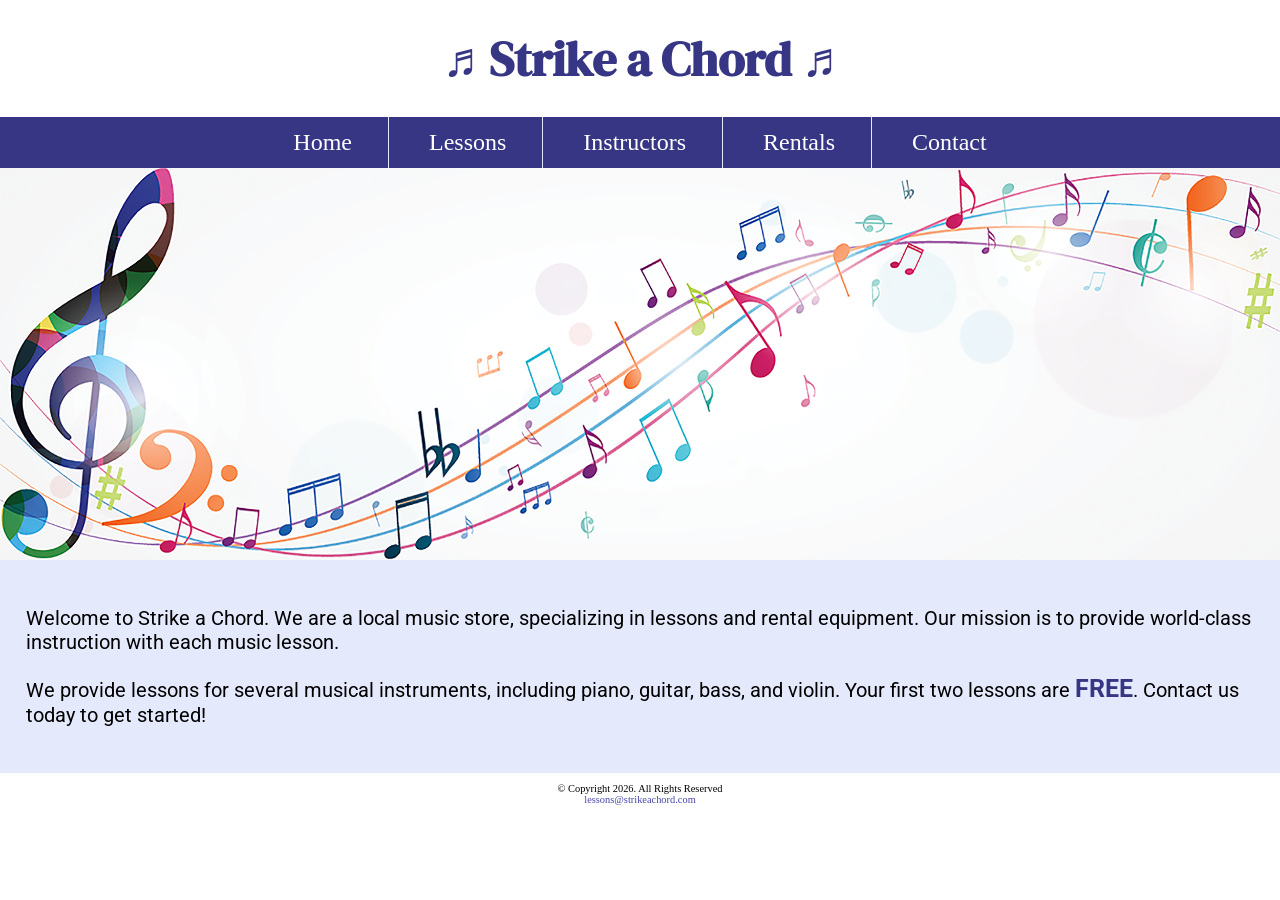
<file: strikeachord/index.html>
<!DOCTYPE html>
<html lang="en">
<head>
    <meta charset="UTF-8">
    <meta name="viewport" content="width=device-width, initial-scale=1.0">
    <title>Strike a Chord</title>

    <link rel="preconnect" href="https://fonts.googleapis.com">
    <link rel="preconnect" href="https://fonts.gstatic.com" crossorigin>
    <link href="https://fonts.googleapis.com/css2?family=DM+Serif+Display:ital@0;1&family=Roboto:ital,wght@0,100..900;1,100..900&display=swap" rel="stylesheet">

    <link rel="stylesheet" href="css/styles.css">

    <link rel="shortcut icon" href="images/favicon.ico">
    <link rel="icon" type="image/png" sizes="32x32" href="images/favicon-32.png">
    <link rel="apple-touch-icon" sizes="180x180" href="images/apple-touch-icon.png">
    <link rel="icon" sizes="192x192" href="images/android-chrome-192.png">
</head>
<body>

    <header>
        <h1><span class="tab-desk">&#9836;</span> Strike a Chord <span class="tab-desk">&#9836;</span></h1>
    </header>

    <nav>
        <ul>
            <li><a href="index.html">Home</a></li>
            <li><a href="lessons.html">Lessons</a></li>
            <li><a href="instructors.html">Instructors</a></li>
            <li><a href="rentals.html">Rentals</a></li>
            <li><a href="contact.html">Contact</a></li>
        </ul>
    </nav>

    <!-- Hero Image -->
    <div id="hero" class="tab-desk">
        <img src="images/music-notes.png" alt="colorful music notes">
    </div>

    <main>
        <div id="intro">

            <p>Welcome to Strike a Chord. We are a local music store, specializing in lessons and rental equipment. Our mission is to provide world-class instruction with each music lesson.</p>

            <p>We provide lessons for several musical instruments, including piano, guitar, bass, and violin. Your first two lessons are <span class="action">FREE</span>. Contact us today to get started!</p>

        </div>
    </main>

    <footer>
        <p>&copy; Copyright 2026. All Rights Reserved<br>
        <a href="mailto:lessons@strikeachord.com">lessons@strikeachord.com</a></p>
    </footer>

</body>
</html>
</file>
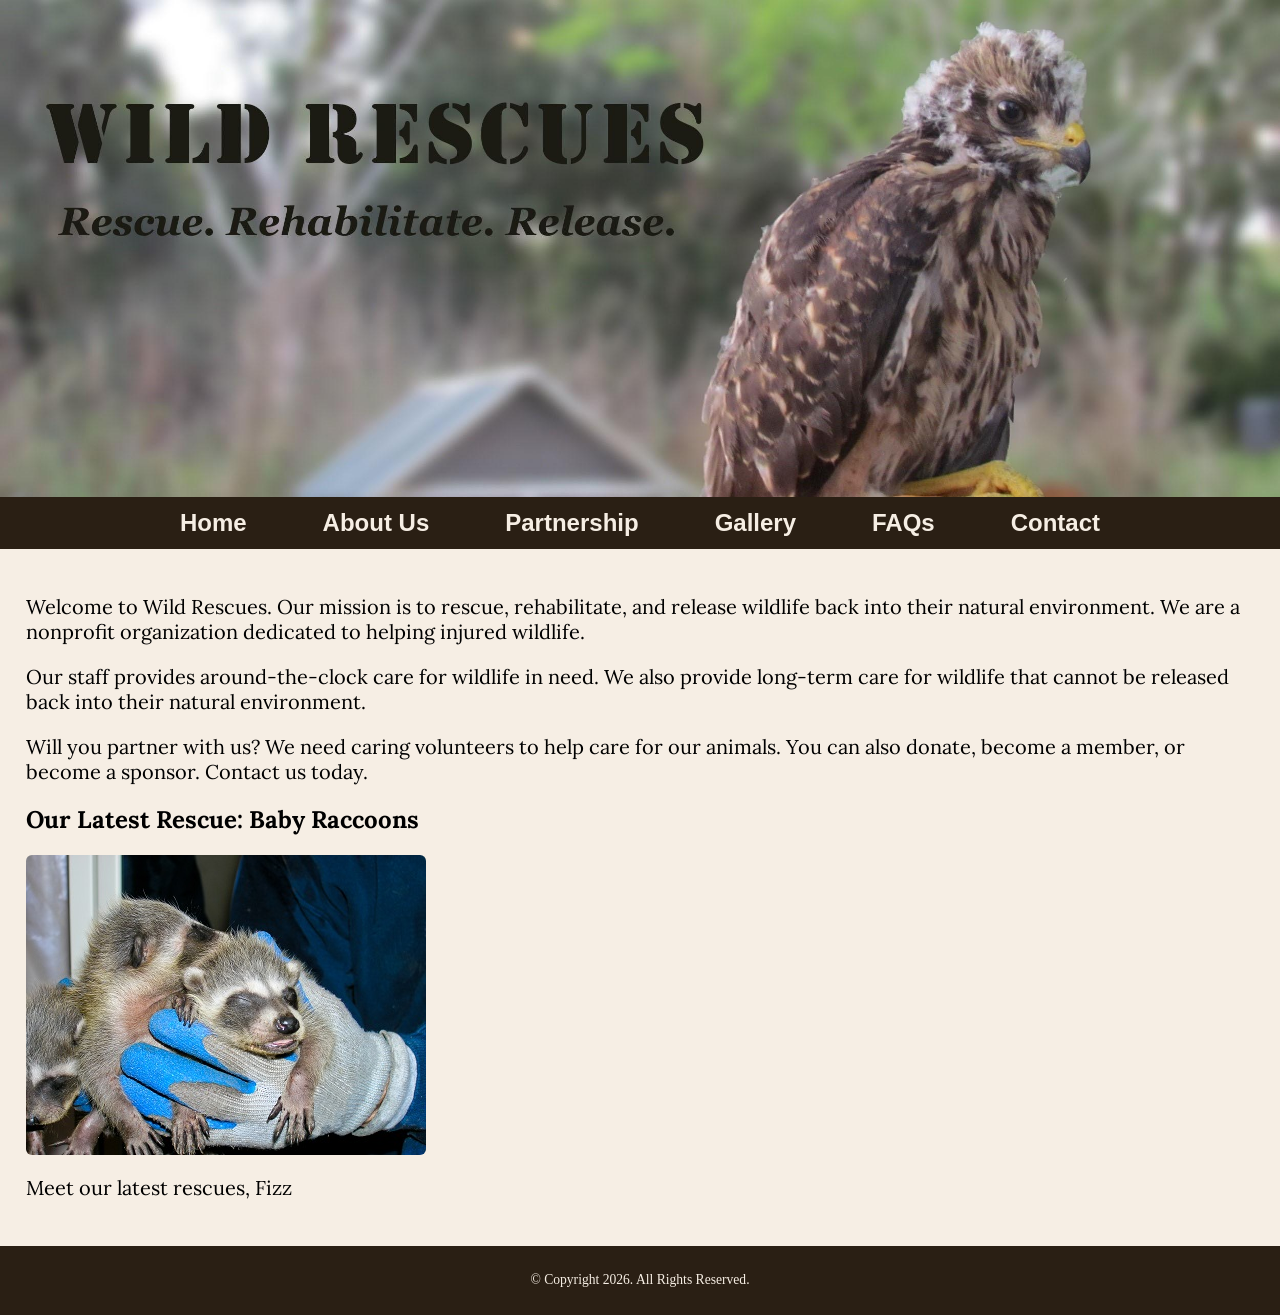
<file: wildrescues/index.html>
<!DOCTYPE html>
<html lang="en">
<head>
    <meta charset="UTF-8">
    <meta name="viewport" content="width=device-width, initial-scale=1.0">

    <link rel="preconnect" href="https://fonts.googleapis.com">
    <link rel="preconnect" href="https://fonts.gstatic.com" crossorigin>
    <link href="https://fonts.googleapis.com/css2?family=Emblema+One&family=Lora:ital,wght@0,400..700;1,400..700&display=swap" rel="stylesheet">

    <title>Wild Rescues: Home</title>

    <link rel="shortcut icon" href="images/favicon.ico">
    <link rel="icon" type="image/png" sizes="32x32" href="images/favicon-32.png">
    <link rel="apple-touch-icon" sizes="180x180" href="images/apple-touch-icon.png">
    <link rel="icon" sizes="192x192" href="images/android-chrome-192.png">

    <link rel="stylesheet" href="css/styles.css">
</head>
<body>

    <div id="wrapper">

        <header>
            <div class="tab-desk">
                <a href="index.html">
                    <img src="images/baby-hawk.jpg" alt="rescued baby hawk">
                </a>
            </div>

            <div class="mobile">
                <h1>&#128062; Wild Rescues</h1>
                <h3>Rescue. Rehabilitate. Release.</h3>
            </div>
        </header>

        <nav>
            <ul>
                <li><a href="index.html">Home</a></li>
                <li><a href="about.html">About Us</a></li>
                <li><a href="partnership.html">Partnership</a></li>
                <li><a href="gallery.html">Gallery</a></li>
                <li><a href="faqs.html">FAQs</a></li>
                <li><a href="contact.html">Contact</a></li>
            </ul>
        </nav>

        <main>
            <!-- Add page content here -->

            <div id="welcome">
                <p>Welcome to Wild Rescues. Our mission is to rescue, rehabilitate, and release wildlife back into their natural environment. We are a nonprofit organization dedicated to helping injured wildlife.</p>

                <p>Our staff provides around-the-clock care for wildlife in need. We also provide long-term care for wildlife that cannot be released back into their natural environment.</p>

                <p>Will you partner with us? We need caring volunteers to help care for our animals. You can also donate, become a member, or become a sponsor. Contact us today.</p>
            </div>

            <div id="latest">
                <h2>Our Latest Rescue: Baby Raccoons</h2>
                <img class="round" src="baby-raccoons.jpg" alt="hands holding three baby raccoons">
                <p>Meet our latest rescues, Fizz</p>
            </div>
        </main>

        <footer>
            <p>&copy; Copyright 2026. All Rights Reserved.</p>
        </footer>

    </div>

</body>
</html>
</file>
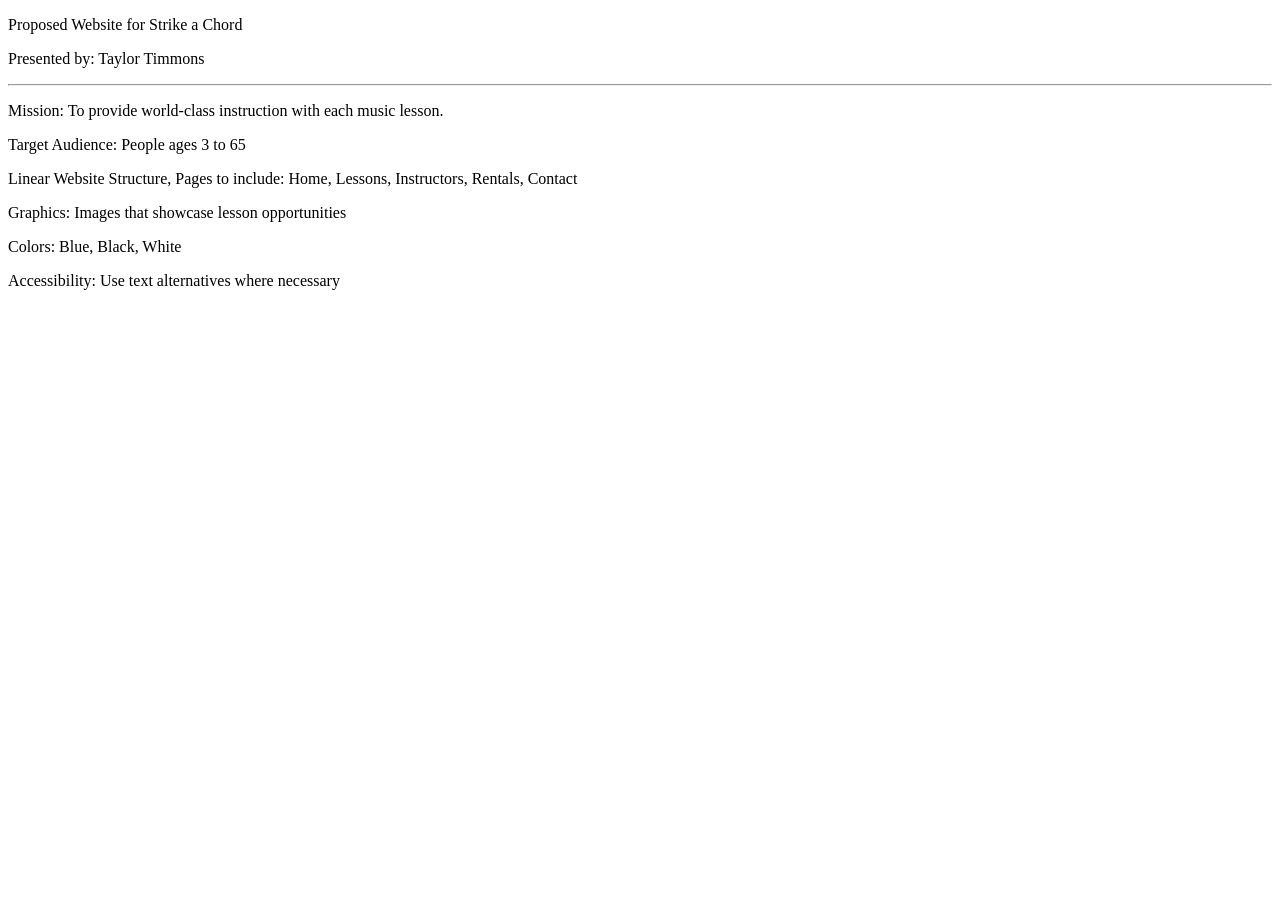
<file: strikeachord.html>
<!DOCTYPE html>
<html lang="en">
<head>
 <meta charset="UTF-8">
 <meta name="viewport" content="width=device-width, initial-scale=1.0">
 <title>Strike a Chord</title>
</head>
<body>
<p>Proposed Website for Strike a Chord</p>
<p>Presented by: Taylor Timmons</p>
<hr>
<p>Mission: To provide world-class instruction with each music lesson.</p>
<p>Target Audience: People ages 3 to 65</p>
<p>Linear Website Structure, Pages to include: Home, Lessons, Instructors, Rentals, Contact</p>
<p>Graphics: Images that showcase lesson opportunities</p>
<p>Colors: Blue, Black, White</p>
<p>Accessibility: Use text alternatives where necessary</p>
</body>
</html>
</file>
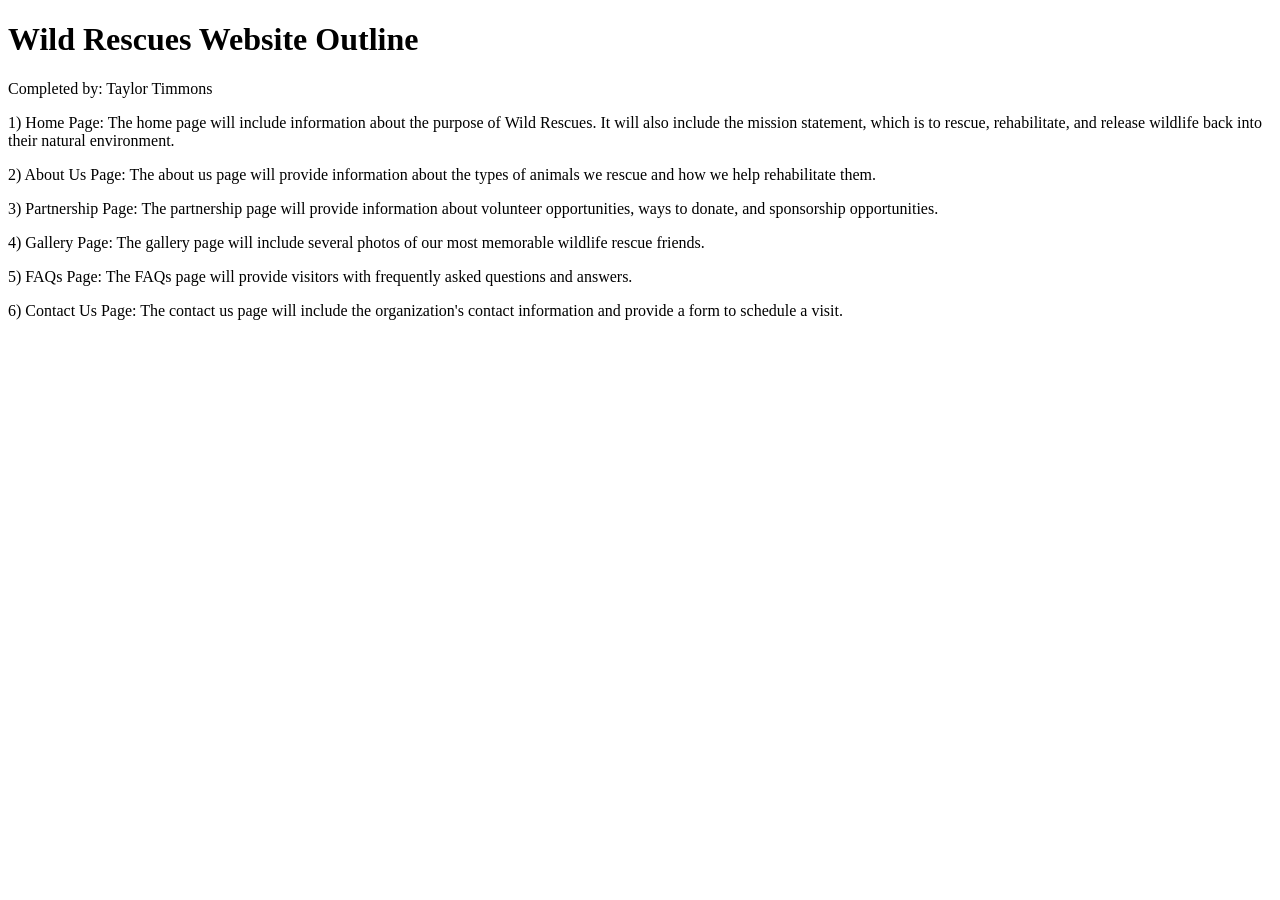
<file: wildrescues.html>
<!DOCTYPE html>
<html lang="en">
<head>
 <meta charset="UTF-8">
 <meta name="viewport" content="width=device-width, initial-scale=1.0">
 <title>Wild Rescues Website Outline</title>
</head>
<body>

<h1>Wild Rescues Website Outline</h1>

<p>Completed by: Taylor Timmons</p>

<p>1) Home Page: The home page will include information about the purpose of Wild Rescues. It will also include the mission statement, which is to rescue, rehabilitate, and release wildlife back into their natural environment.</p>

<p>2) About Us Page: The about us page will provide information about the types of animals we rescue and how we help rehabilitate them.</p>

<p>3) Partnership Page: The partnership page will provide information about volunteer opportunities, ways to donate, and sponsorship opportunities.</p>

<p>4) Gallery Page: The gallery page will include several photos of our most memorable wildlife rescue friends.</p>

<p>5) FAQs Page: The FAQs page will provide visitors with frequently asked questions and answers.</p>

<p>6) Contact Us Page: The contact us page will include the organization's contact information and provide a form to schedule a visit.</p>

</body>
</html>
</file>
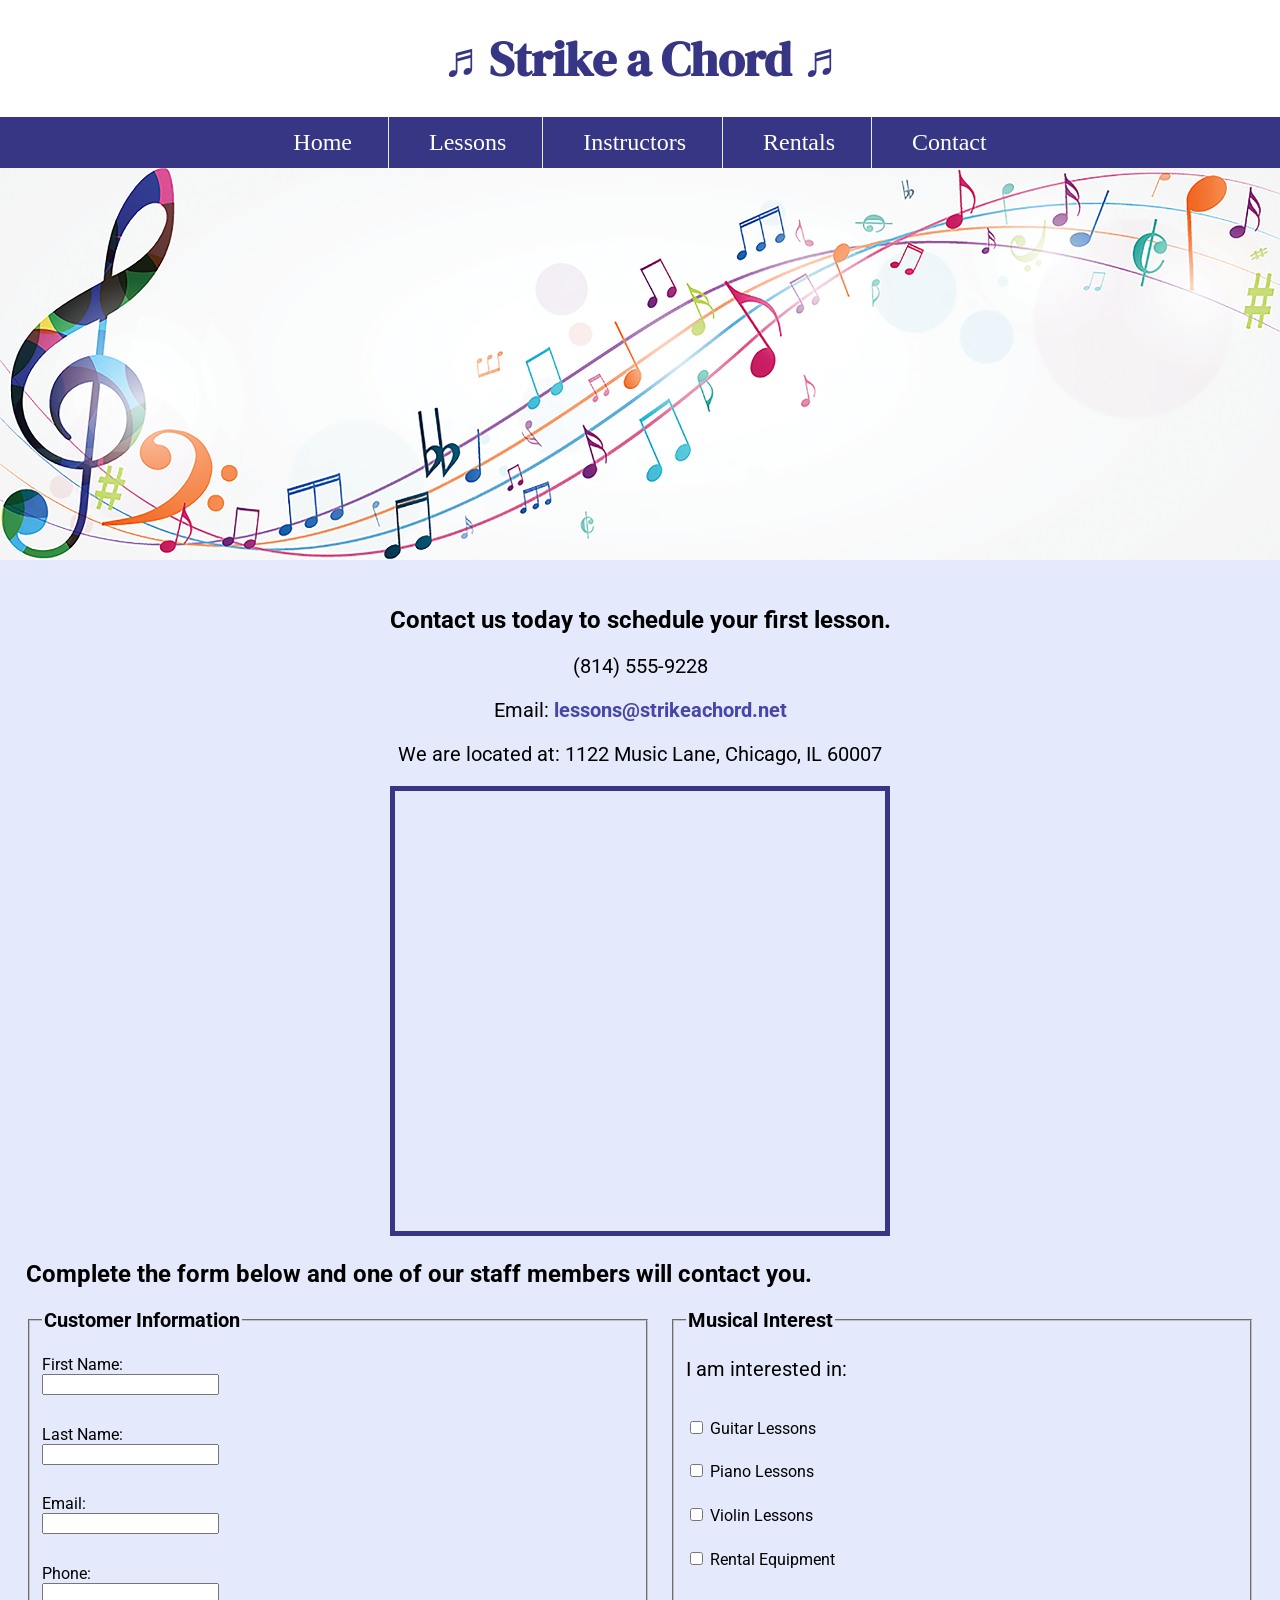
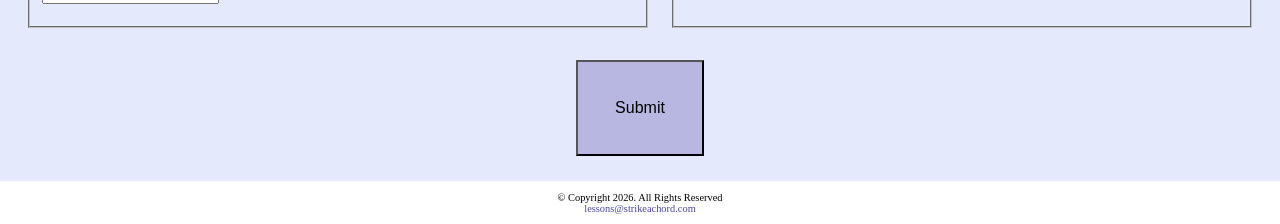
<file: strikeachord/contact.html>
<!DOCTYPE html>
<html lang="en">
<head>
    <meta charset="UTF-8">
    <meta name="viewport" content="width=device-width, initial-scale=1.0">
    <title>Strike a Chord: Contact</title>

    <link rel="preconnect" href="https://fonts.googleapis.com">
    <link rel="preconnect" href="https://fonts.gstatic.com" crossorigin>
    <link href="https://fonts.googleapis.com/css2?family=DM+Serif+Display:ital@0;1&family=Roboto:ital,wght@0,100..900;1,100..900&display=swap" rel="stylesheet">

    <link rel="stylesheet" href="css/styles.css">

    <link rel="shortcut icon" href="images/favicon.ico">
    <link rel="icon" type="image/png" sizes="32x32" href="images/favicon-32.png">
    <link rel="apple-touch-icon" sizes="180x180" href="images/apple-touch-icon.png">
    <link rel="icon" sizes="192x192" href="images/android-chrome-192.png">
</head>
<body>

    <header>
        <h1><span class="tab-desk">&#9836;</span> Strike a Chord <span class="tab-desk">&#9836;</span></h1>
    </header>

    <nav>
        <ul>
            <li><a href="index.html">Home</a></li>
            <li><a href="lessons.html">Lessons</a></li>
            <li><a href="instructors.html">Instructors</a></li>
            <li><a href="rentals.html">Rentals</a></li>
            <li><a href="contact.html">Contact</a></li>
        </ul>
    </nav>

    <div id="hero" class="tab-desk">
        <img src="images/music-notes.png" alt="colorful music notes">
    </div>

    <main>
        <div id="contact">
            <h2>Contact us today to schedule your first lesson.</h2>
            <p class="tel-link mobile"><a href="tel:8145559228">(814) 555-9228</a></p>
            <p class="tab-desk">(814) 555-9228</p>
            <p>Email: <a class="email-link" href="mailto:lessons@strikeachord.net">lessons@strikeachord.net</a></p>
            <p>We are located at: 1122 Music Lane, Chicago, IL 60007</p>

            <iframe
                class="map"
                src="https://www.google.com/maps?q=Chicago%2C%20IL&output=embed"
                width="600"
                height="450"
                allowfullscreen=""
                loading="lazy">
            </iframe>
        </div>

        <div id="form">
            <h2>Complete the form below and one of our staff members will contact you.</h2>

            <!-- Form begins -->
            <form class="form-grid">

                <fieldset>
                    <legend>Customer Information</legend>

                    <label for="fName">First Name:</label>
                    <input type="text" name="fName" id="fName">

                    <label for="lName">Last Name:</label>
                    <input type="text" name="lName" id="lName">

                    <label for="email">Email:</label>
                    <input type="email" name="email" id="email">

                    <label for="phone">Phone:</label>
                    <input type="tel" name="phone" id="phone">
                </fieldset>

                <fieldset>
                    <legend>Musical Interest</legend>

                    <p>I am interested in:</p>

                    <label for="guitarles">
                        <input type="checkbox" name="interest" id="guitarles" value="Guitar Lessons">
                        Guitar Lessons
                    </label>

                    <label for="pianoles">
                        <input type="checkbox" name="interest" id="pianoles" value="Piano Lessons">
                        Piano Lessons
                    </label>

                    <label for="violinles">
                        <input type="checkbox" name="interest" id="violinles" value="Violin Lessons">
                        Violin Lessons
                    </label>

                    <label for="rent">
                        <input type="checkbox" name="interest" id="rent" value="Rental Equipment">
                        Rental Equipment
                    </label>
                </fieldset>

                <input type="submit" id="submit" class="btn" value="Submit">

            </form>
        </div>
    </main>

    <footer>
        <p>&copy; Copyright 2026. All Rights Reserved<br>
        <a href="mailto:lessons@strikeachord.com">lessons@strikeachord.com</a></p>
    </footer>

</body>
</html>
</file>
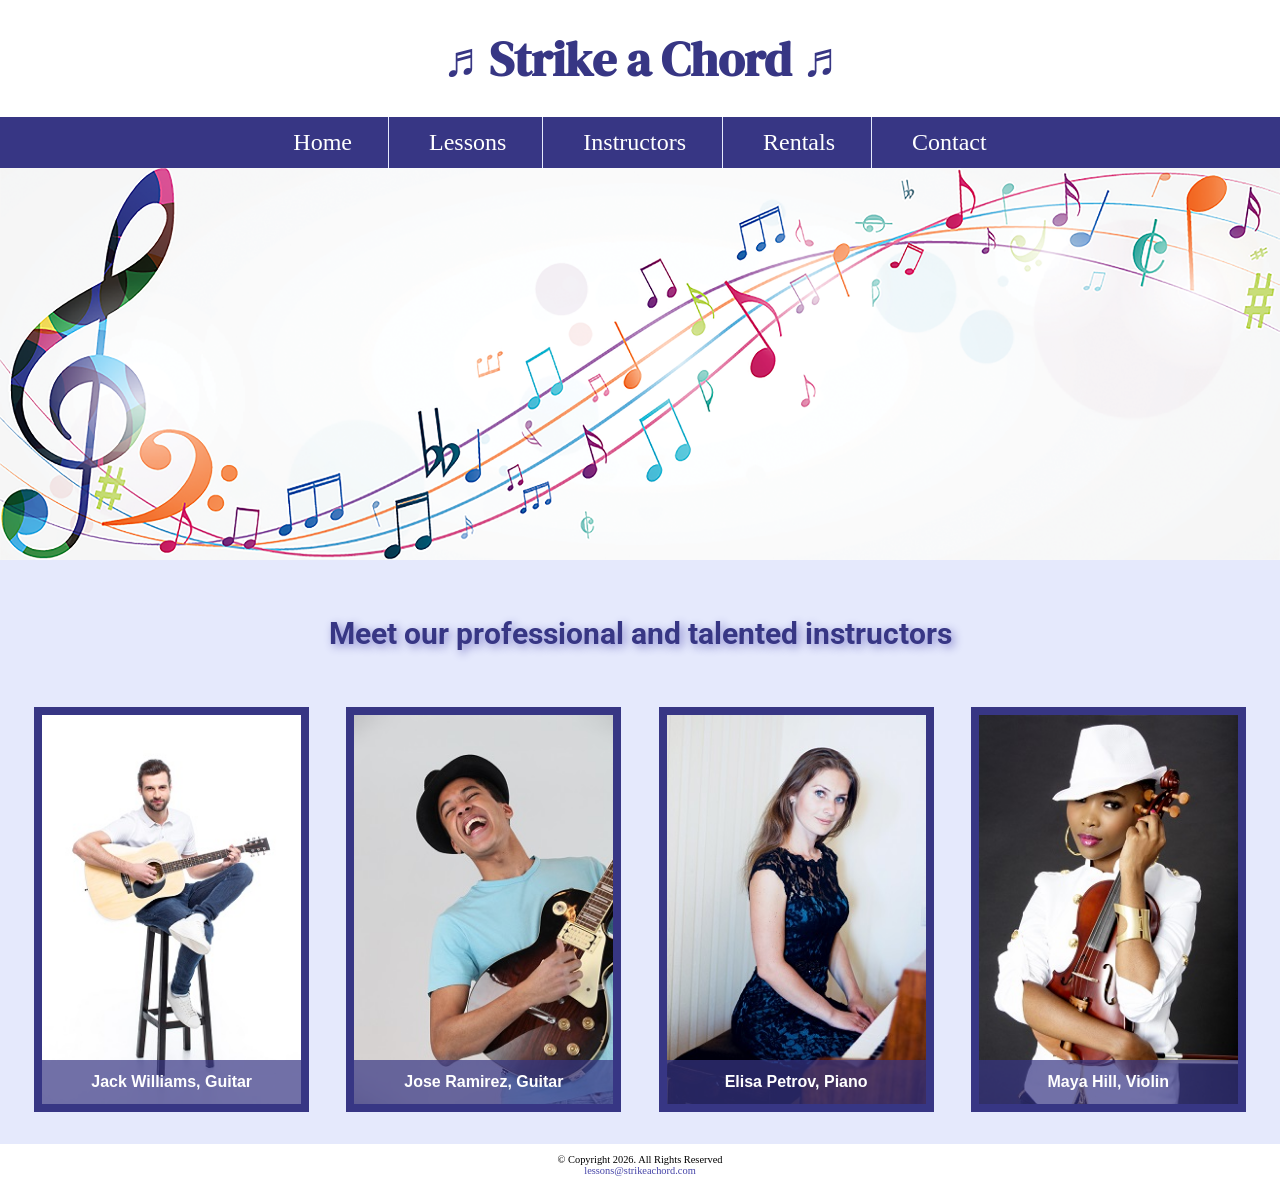
<file: strikeachord/instructors.html>
<!DOCTYPE html>
<html lang="en">
<head>
    <!-- File Name: instructors.html | Date: 11/23/2026 -->
    <meta charset="UTF-8">
    <meta name="viewport" content="width=device-width, initial-scale=1.0">
    <title>Strike a Chord: Instructors</title>

    <link rel="preconnect" href="https://fonts.googleapis.com">
    <link rel="preconnect" href="https://fonts.gstatic.com" crossorigin>
    <link href="https://fonts.googleapis.com/css2?family=DM+Serif+Display:ital@0;1&family=Roboto:ital,wght@0,100..900;1,100..900&display=swap" rel="stylesheet">

    <link rel="stylesheet" href="css/styles.css">

    <link rel="shortcut icon" href="images/favicon.ico">
    <link rel="icon" type="image/png" sizes="32x32" href="images/favicon-32.png">
    <link rel="apple-touch-icon" sizes="180x180" href="images/apple-touch-icon.png">
    <link rel="icon" sizes="192x192" href="images/android-chrome-192.png">
</head>
<body>

    <header>
        <h1><span class="tab-desk">&#9836;</span> Strike a Chord <span class="tab-desk">&#9836;</span></h1>
    </header>

    <nav>
        <ul>
            <li><a href="index.html">Home</a></li>
            <li><a href="lessons.html">Lessons</a></li>
            <li><a href="instructors.html">Instructors</a></li>
            <li><a href="rentals.html">Rentals</a></li>
            <li><a href="contact.html">Contact</a></li>
        </ul>
    </nav>

    <div id="hero" class="tab-desk">
        <img src="images/music-notes.png" alt="colorful music notes">
    </div>

    <main class="grid">

        <aside>
            <p>Meet our professional and talented instructors</p>
        </aside>

        <figure>
            <img src="images/guitar-instructor.jpg" alt="guitar instructor">
            <figcaption>Jack Williams, Guitar</figcaption>
        </figure>

        <figure>
            <img src="images/electric-guitar-instructor.jpg" alt="electric guitar instructor">
            <figcaption>Jose Ramirez, Guitar</figcaption>
        </figure>

        <figure>
            <img src="images/piano-instructor.jpg" alt="piano instructor">
            <figcaption>Elisa Petrov, Piano</figcaption>
        </figure>

        <figure>
            <img src="images/violin-instructor.jpg" alt="violin instructor">
            <figcaption>Maya Hill, Violin</figcaption>
        </figure>

    </main>

    <footer>
        <p>&copy; Copyright 2026. All Rights Reserved<br>
        <a href="mailto:lessons@strikeachord.com">lessons@strikeachord.com</a></p>
    </footer>

</body>
</html>
</file>
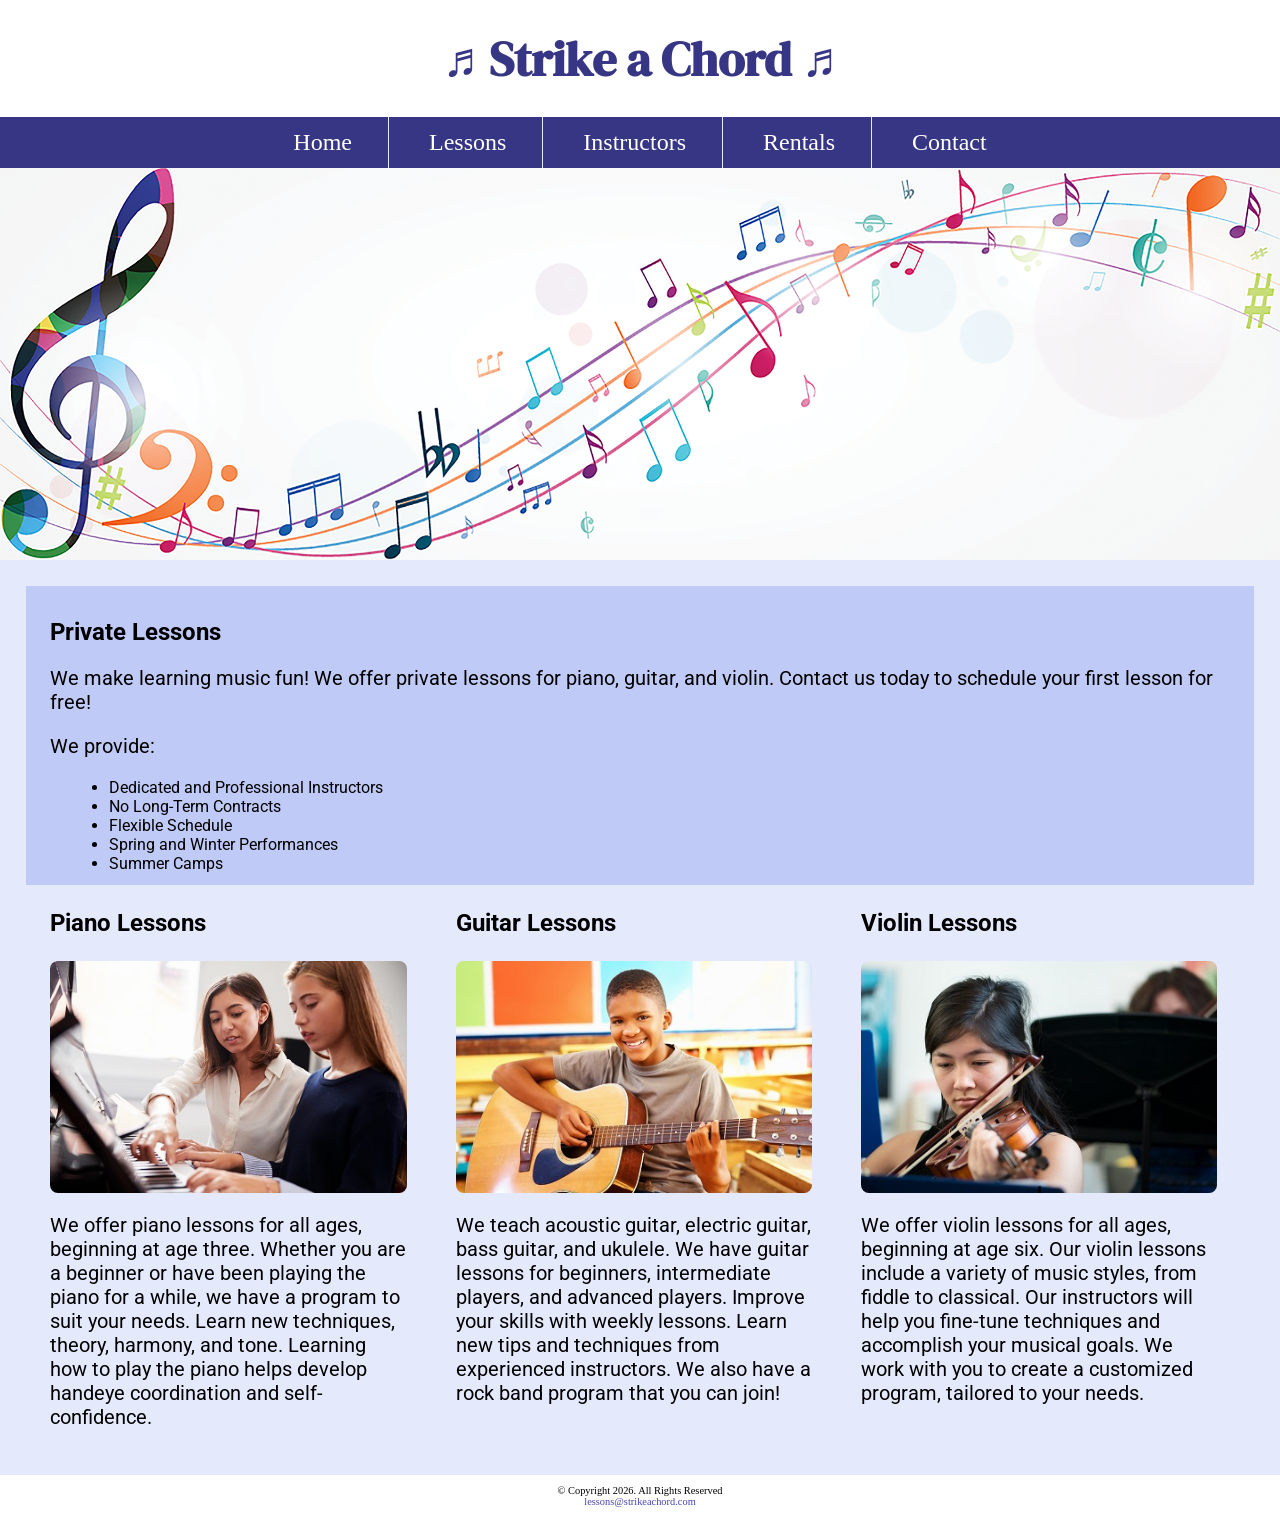
<file: strikeachord/lessons.html>
<!DOCTYPE html>
<html lang="en">
<head>
    <meta charset="UTF-8">
    <meta name="viewport" content="width=device-width, initial-scale=1.0">
    <title>Strike a Chord: Lessons</title>

    <link rel="preconnect" href="https://fonts.googleapis.com">
    <link rel="preconnect" href="https://fonts.gstatic.com" crossorigin>
    <link href="https://fonts.googleapis.com/css2?family=DM+Serif+Display:ital@0;1&family=Roboto:ital,wght@0,100..900;1,100..900&display=swap" rel="stylesheet">

    <link rel="stylesheet" href="css/styles.css">

    <link rel="shortcut icon" href="images/favicon.ico">
    <link rel="icon" type="image/png" sizes="32x32" href="images/favicon-32.png">
    <link rel="apple-touch-icon" sizes="180x180" href="images/apple-touch-icon.png">
    <link rel="icon" sizes="192x192" href="images/android-chrome-192.png">
</head>
<body>

    <header>
        <h1><span class="tab-desk">&#9836;</span> Strike a Chord <span class="tab-desk">&#9836;</span></h1>
    </header>

    <nav>
        <ul>
            <li><a href="index.html">Home</a></li>
            <li><a href="lessons.html">Lessons</a></li>
            <li><a href="instructors.html">Instructors</a></li>
            <li><a href="rentals.html">Rentals</a></li>
            <li><a href="contact.html">Contact</a></li>
        </ul>
    </nav>

    <section id="hero" class="tab-desk">
        <img src="images/music-notes.png" alt="colorful music notes">
    </section>

    <main>

        <section id="info">
            <h2>Private Lessons</h2>
            <p>We make learning music fun! We offer private lessons for piano, guitar, and violin. Contact us today to schedule your first lesson for free!</p>
            <p>We provide:</p>
            <ul>
                <li>Dedicated and Professional Instructors</li>
                <li>No Long-Term Contracts</li>
                <li>Flexible Schedule</li>
                <li>Spring and Winter Performances</li>
                <li>Summer Camps</li>
            </ul>
        </section>

        <section id="piano">
            <h3>Piano Lessons</h3>
            <img class="round" src="images/piano-lesson.jpg" alt="piano teacher and student sitting at a piano">
            <p>We offer piano lessons for all ages, beginning at age three. Whether you are a beginner or have been playing the piano for a while, we have a program to suit your needs. Learn new techniques, theory, harmony, and tone. Learning how to play the piano helps develop handeye coordination and self-confidence.</p>
        </section>

        <section id="guitar">
            <h3>Guitar Lessons</h3>
            <img class="round" src="images/child-guitar.jpg" alt="child with a smile holding a guitar">
            <p>We teach acoustic guitar, electric guitar, bass guitar, and ukulele. We have guitar lessons for beginners, intermediate players, and advanced players. Improve your skills with weekly lessons. Learn new tips and techniques from experienced instructors. We also have a rock band program that you can join!</p>
        </section>

        <section id="violin">
            <h3>Violin Lessons</h3>
            <img class="round" src="images/woman-violin.jpg" alt="woman playing the violin">
            <p>We offer violin lessons for all ages, beginning at age six. Our violin lessons include a variety of music styles, from fiddle to classical. Our instructors will help you fine-tune techniques and accomplish your musical goals. We work with you to create a customized program, tailored to your needs.</p>
        </section>

    </main>

    <footer>
        <p>&copy; Copyright 2026. All Rights Reserved<br>
        <a href="mailto:lessons@strikeachord.com">lessons@strikeachord.com</a></p>
    </footer>

</body>
</html>
</file>
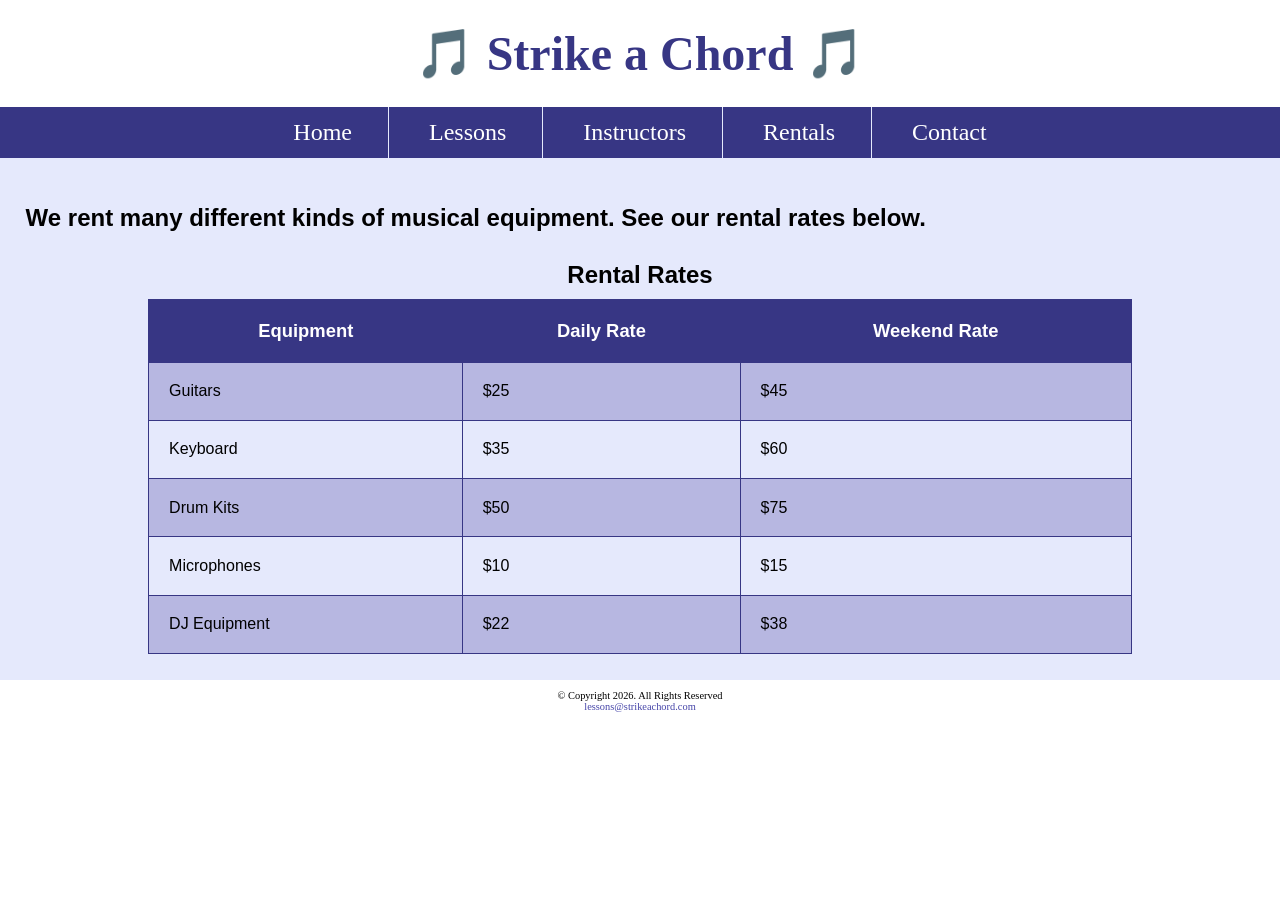
<file: strikeachord/rentals.html>
<!DOCTYPE html>
<html lang="en">
<head>
    <meta charset="UTF-8">
    <meta name="viewport" content="width=device-width, initial-scale=1.0">
    <title>Strike a Chord: Rentals</title>

    <link rel="stylesheet" href="css/styles.css">

    <link rel="shortcut icon" href="images/favicon.ico">
    <link rel="icon" type="image/png" sizes="32x32" href="images/favicon-32.png">
    <link rel="apple-touch-icon" sizes="180x180" href="images/apple-touch-icon.png">
    <link rel="icon" sizes="192x192" href="images/android-chrome-192.png">
</head>
<body>

    <header>
        <h1>🎵 Strike a Chord 🎵</h1>
    </header>

    <nav>
        <ul>
            <li><a href="index.html">Home</a></li>
            <li><a href="lessons.html">Lessons</a></li>
            <li><a href="instructors.html">Instructors</a></li>
            <li><a href="rentals.html">Rentals</a></li>
            <li><a href="contact.html">Contact</a></li>
        </ul>
    </nav>

    <main>
        <div id="rental">
            <h2>We rent many different kinds of musical equipment. See our rental rates below.</h2>

            <table>
                <caption>Rental Rates</caption>
                <thead>
                    <tr>
                        <th>Equipment</th>
                        <th>Daily Rate</th>
                        <th>Weekend Rate</th>
                    </tr>
                </thead>
                <tbody>
                    <tr>
                        <td>Guitars</td>
                        <td>$25</td>
                        <td>$45</td>
                    </tr>
                    <tr>
                        <td>Keyboard</td>
                        <td>$35</td>
                        <td>$60</td>
                    </tr>
                    <tr>
                        <td>Drum Kits</td>
                        <td>$50</td>
                        <td>$75</td>
                    </tr>
                    <tr>
                        <td>Microphones</td>
                        <td>$10</td>
                        <td>$15</td>
                    </tr>
                    <tr>
                        <td>DJ Equipment</td>
                        <td>$22</td>
                        <td>$38</td>
                    </tr>
                </tbody>
            </table>
        </div>
    </main>

    <footer>
        <p>&copy; Copyright 2026. All Rights Reserved<br>
        <a href="mailto:lessons@strikeachord.com">lessons@strikeachord.com</a></p>
    </footer>

</body>
</html>
</file>
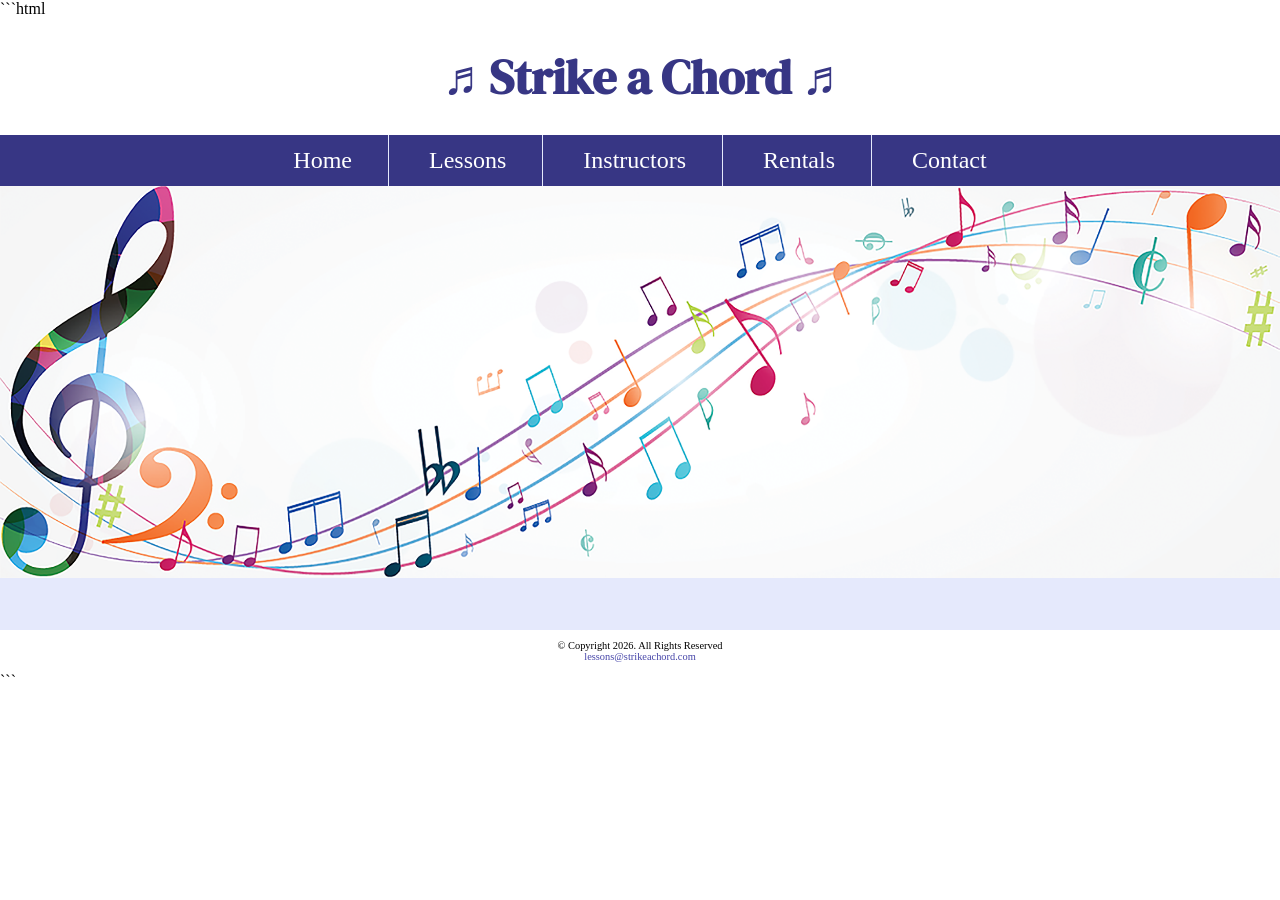
<file: strikeachord/template.html>
```html
<!DOCTYPE html>
<html lang="en">
<head>
    <meta charset="UTF-8">
    <meta name="viewport" content="width=device-width, initial-scale=1.0">
    <title>Strike a Chord</title>

    <link rel="preconnect" href="https://fonts.googleapis.com">
    <link rel="preconnect" href="https://fonts.gstatic.com" crossorigin>
    <link href="https://fonts.googleapis.com/css2?family=DM+Serif+Display:ital@0;1&family=Roboto:ital,wght@0,100..900;1,100..900&display=swap" rel="stylesheet">

    <link rel="stylesheet" href="css/styles.css">
</head>
<body>

    <header>
        <h1><span class="tab-desk">&#9836;</span> Strike a Chord <span class="tab-desk">&#9836;</span></h1>
    </header>

    <nav>
        <ul>
            <li><a href="index.html">Home</a></li>
            <li><a href="lessons.html">Lessons</a></li>
            <li><a href="instructors.html">Instructors</a></li>
            <li><a href="rentals.html">Rentals</a></li>
            <li><a href="contact.html">Contact</a></li>
        </ul>
    </nav>

    <div id="hero" class="tab-desk">
        <img src="images/music-notes.png" alt="colorful music notes">
    </div>

    <main>
        <!-- add page content here -->

        <div></div>
    </main>

    <footer>
        <p>&copy; Copyright 2026. All Rights Reserved<br>
        <a href="mailto:lessons@strikeachord.com">lessons@strikeachord.com</a></p>
    </footer>

</body>
</html>
```
</file>
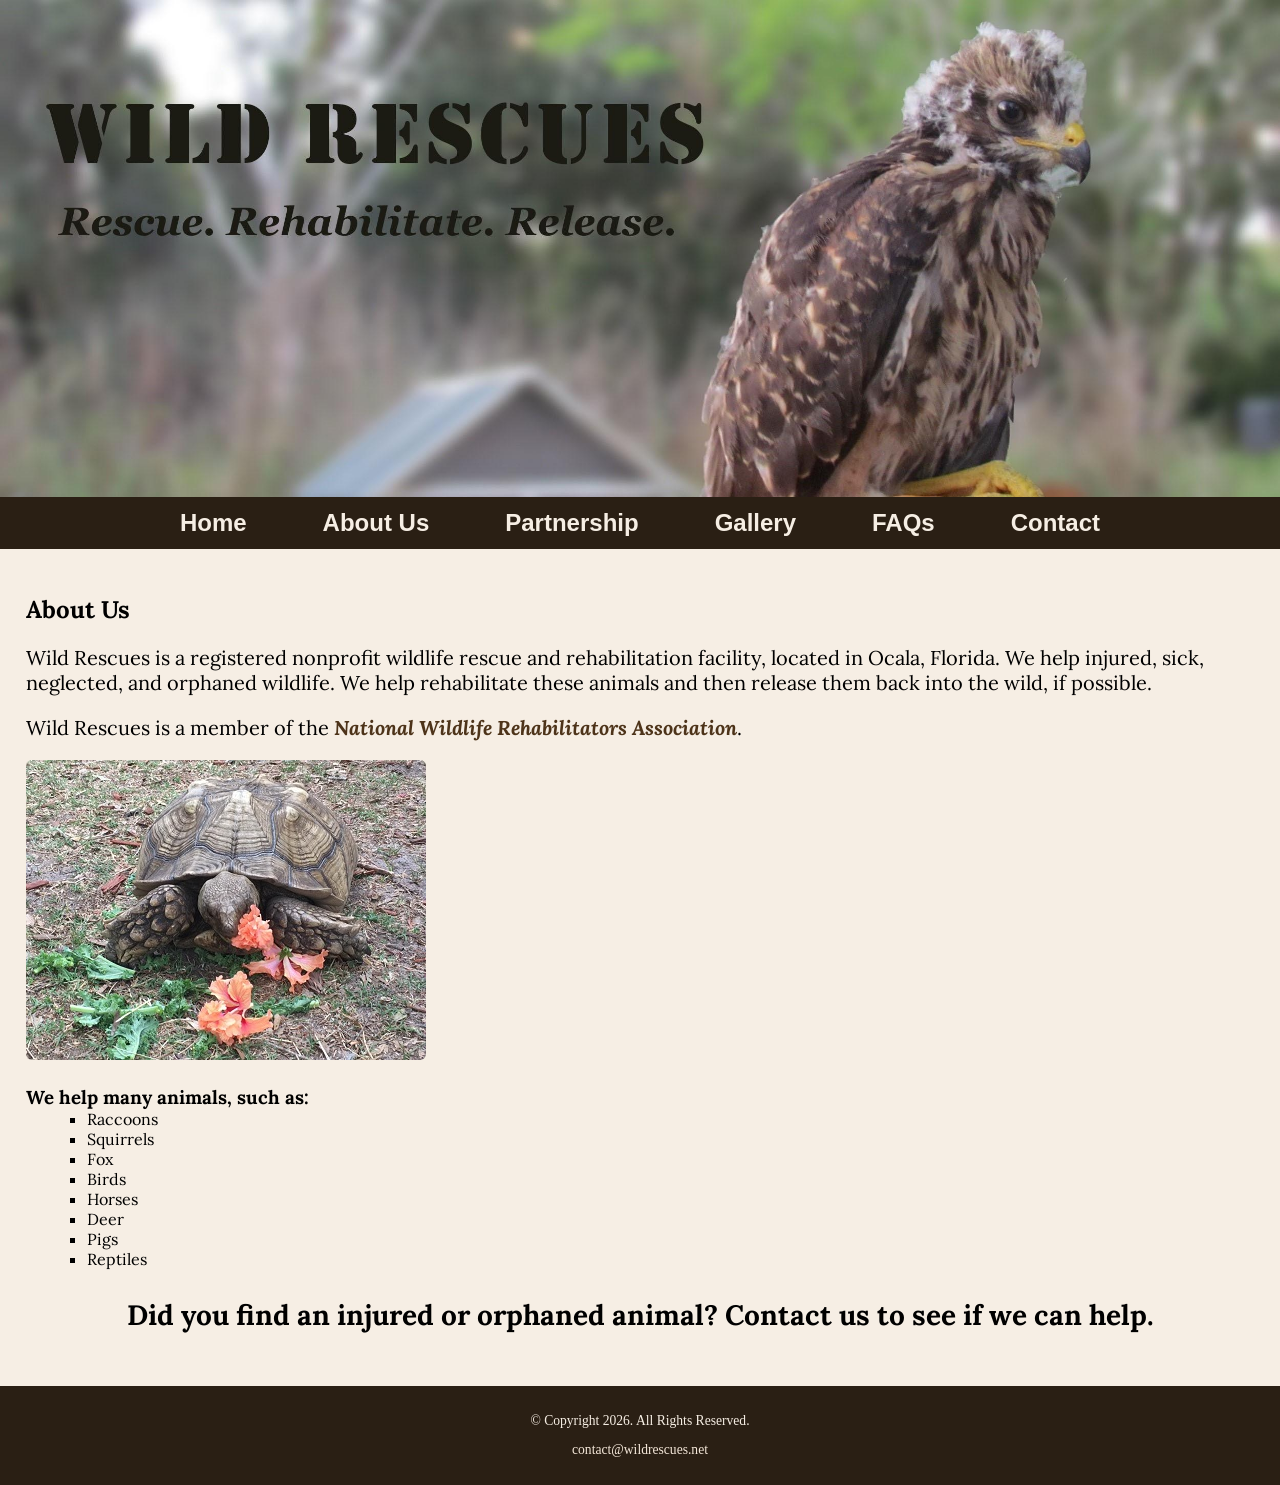
<file: wildrescues/about.html>
<!DOCTYPE html>
<html lang="en">
<head>
    <meta charset="UTF-8">
    <meta name="viewport" content="width=device-width, initial-scale=1.0">

    <link rel="preconnect" href="https://fonts.googleapis.com">
    <link rel="preconnect" href="https://fonts.gstatic.com" crossorigin>
    <link href="https://fonts.googleapis.com/css2?family=Emblema+One&family=Lora:ital,wght@0,400..700;1,400..700&display=swap" rel="stylesheet">

    <title>Wild Rescues: About Us</title>

    <link rel="shortcut icon" href="images/favicon.ico">
    <link rel="icon" type="image/png" sizes="32x32" href="images/favicon-32.png">
    <link rel="apple-touch-icon" sizes="180x180" href="images/apple-touch-icon.png">
    <link rel="icon" sizes="192x192" href="images/android-chrome-192.png">

    <link rel="stylesheet" href="css/styles.css">
</head>
<body>

    <div id="wrapper">

        <header>
            <div class="tab-desk">
                <a href="index.html">
                    <img src="images/baby-hawk.jpg" alt="rescued baby hawk">
                </a>
            </div>

            <div class="mobile">
                <h1>&#128062; Wild Rescues</h1>
                <h3>Rescue. Rehabilitate. Release.</h3>
            </div>
        </header>

        <nav>
            <ul>
                <li><a href="index.html">Home</a></li>
                <li><a href="about.html">About Us</a></li>
                <li><a href="partnership.html">Partnership</a></li>
                <li><a href="gallery.html">Gallery</a></li>
                <li><a href="faqs.html">FAQs</a></li>
                <li><a href="contact.html">Contact</a></li>
            </ul>
        </nav>

        <main>
            <div id="info">
                <h2>About Us</h2>

                <p>Wild Rescues is a registered nonprofit wildlife rescue and rehabilitation facility, located in Ocala, Florida. We help injured, sick, neglected, and orphaned wildlife. We help rehabilitate these animals and then release them back into the wild, if possible.</p>

                <p>Wild Rescues is a member of the <a class="link" href="https://www.nwrawildlife.org/" target="_blank">National Wildlife Rehabilitators Association</a>.</p>

                <img class="round" src="tortoise.jpg" alt="tortoise eating vegetation">

                <h3>We help many animals, such as:</h3>

                <ul>
                    <li>Raccoons</li>
                    <li>Squirrels</li>
                    <li>Fox</li>
                    <li>Birds</li>
                    <li>Horses</li>
                    <li>Deer</li>
                    <li>Pigs</li>
                    <li>Reptiles</li>
                </ul>

                <p class="action">Did you find an injured or orphaned animal? Contact us to see if we can help.</p>
            </div>
        </main>

        <footer>
            <p>&copy; Copyright 2026. All Rights Reserved.</p>
            <p><a href="mailto:contact@wildrescues.net">contact@wildrescues.net</a></p>
        </footer>

    </div>

</body>
</html>
</file>
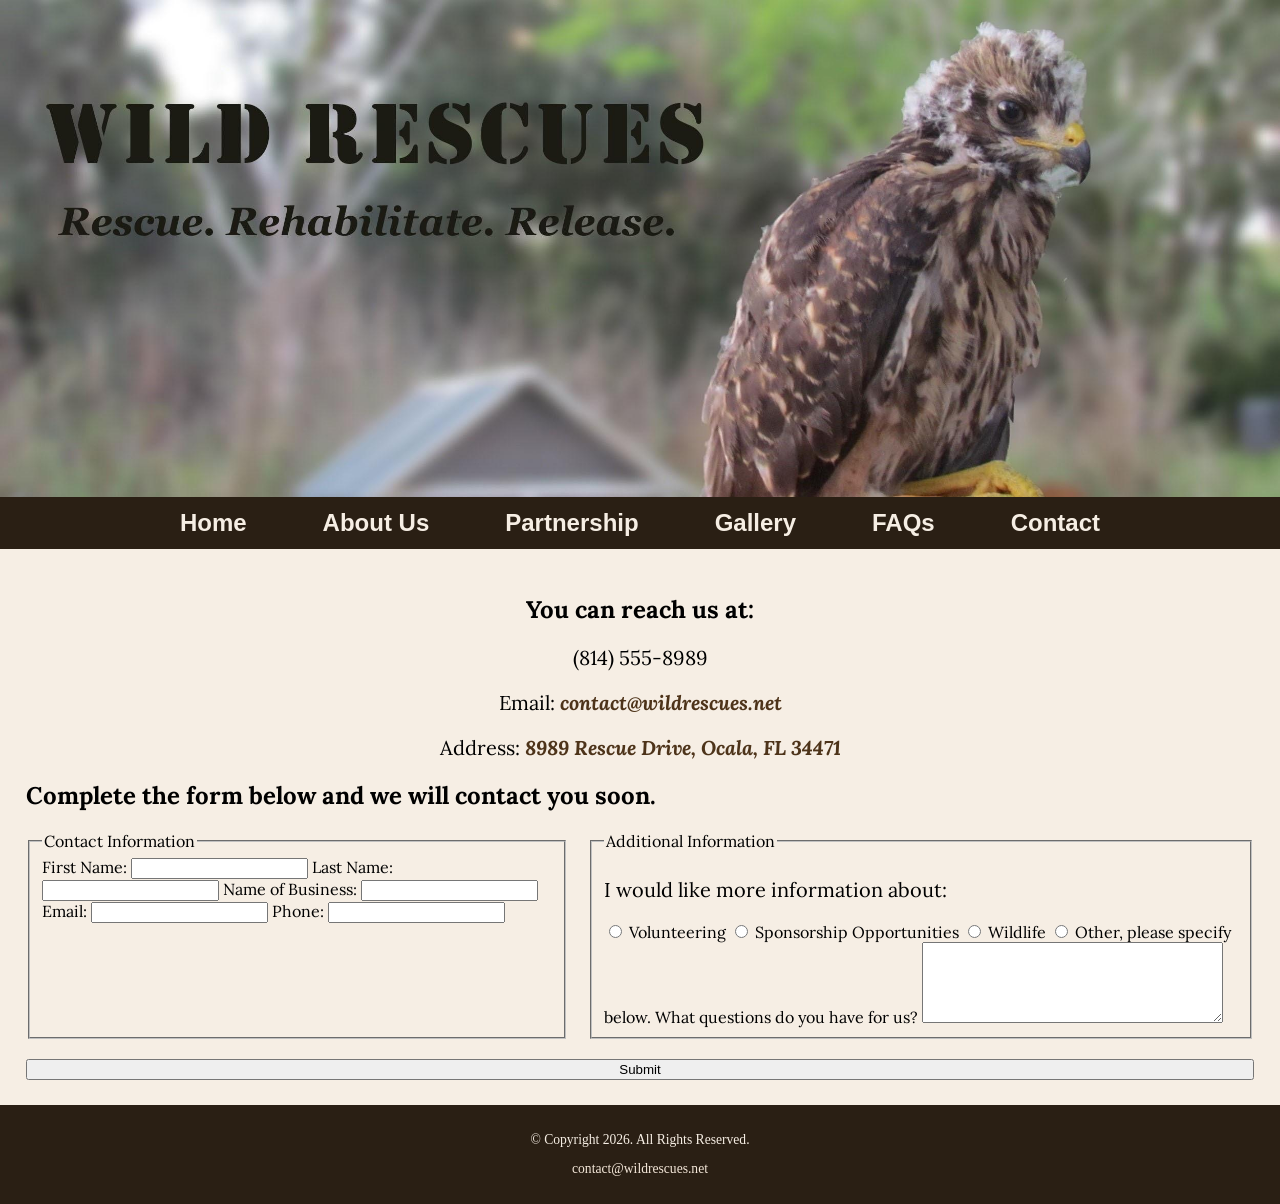
<file: wildrescues/contact.html>
<!DOCTYPE html>
<html lang="en">
<head>
    <meta charset="UTF-8">
    <meta name="viewport" content="width=device-width, initial-scale=1.0">

    <link rel="preconnect" href="https://fonts.googleapis.com">
    <link rel="preconnect" href="https://fonts.gstatic.com" crossorigin>
    <link href="https://fonts.googleapis.com/css2?family=Emblema+One&family=Lora:ital,wght@0,400..700;1,400..700&display=swap" rel="stylesheet">

    <title>Wild Rescues: Contact</title>

    <link rel="shortcut icon" href="images/favicon.ico">
    <link rel="icon" type="image/png" sizes="32x32" href="images/favicon-32.png">
    <link rel="apple-touch-icon" sizes="180x180" href="images/apple-touch-icon.png">
    <link rel="icon" sizes="192x192" href="images/android-chrome-192.png">

    <link rel="stylesheet" href="css/styles.css">
</head>
<body>

    <div id="wrapper">

        <header>
            <div class="tab-desk">
                <a href="index.html">
                    <img src="images/baby-hawk.jpg" alt="rescued baby hawk">
                </a>
            </div>

            <div class="mobile">
                <h1>&#128062; Wild Rescues</h1>
                <h3>Rescue. Rehabilitate. Release.</h3>
            </div>
        </header>

        <nav>
            <ul>
                <li><a href="index.html">Home</a></li>
                <li><a href="about.html">About Us</a></li>
                <li><a href="partnership.html">Partnership</a></li>
                <li><a href="gallery.html">Gallery</a></li>
                <li><a href="faqs.html">FAQs</a></li>
                <li><a href="contact.html">Contact</a></li>
            </ul>
        </nav>

        <main>
            <div id="contact">
                <h2>You can reach us at:</h2>

                <p class="tel-link round mobile"><a href="tel:8145558989">(814) 555-8989</a></p>

                <p class="tab-desk">(814) 555-8989</p>

                <p>Email: <a class="link" href="mailto:contact@wildrescues.net">contact@wildrescues.net</a></p>

                <p>Address: <a class="link" href="https://www.google.com/maps?q=Ocala,+FL" target="_blank">8989 Rescue Drive, Ocala, FL 34471</a></p>
            </div>

            <div id="form">
                <h2>Complete the form below and we will contact you soon.</h2>

                <!-- Form begins -->
                <form class="form-grid">

                    <fieldset>
                        <legend>Contact Information</legend>

                        <label for="fName">First Name:</label>
                        <input type="text" name="fName" id="fName">

                        <label for="lName">Last Name:</label>
                        <input type="text" name="lName" id="lName">

                        <label for="bName">Name of Business:</label>
                        <input type="text" name="bName" id="bName">

                        <label for="email">Email:</label>
                        <input type="email" name="email" id="email">

                        <label for="phone">Phone:</label>
                        <input type="tel" name="phone" id="phone">
                    </fieldset>

                    <fieldset>
                        <legend>Additional Information</legend>

                        <p>I would like more information about:</p>

                        <label for="vol">
                            <input type="radio" name="info" id="vol" value="Volunteering">
                            Volunteering
                        </label>

                        <label for="sponsor">
                            <input type="radio" name="info" id="sponsor" value="Sponsorship Opportunities">
                            Sponsorship Opportunities
                        </label>

                        <label for="wild">
                            <input type="radio" name="info" id="wild" value="Wildlife">
                            Wildlife
                        </label>

                        <label for="other">
                            <input type="radio" name="info" id="other" value="Other">
                            Other, please specify below.
                        </label>

                        <label for="questions">What questions do you have for us?</label>
                        <textarea name="questions" id="questions" rows="5" cols="35"></textarea>
                    </fieldset>

                    <input type="submit" id="submit" class="btn" value="Submit">

                </form>
            </div>
        </main>

        <footer>
            <p>&copy; Copyright 2026. All Rights Reserved.</p>
            <p><a href="mailto:contact@wildrescues.net">contact@wildrescues.net</a></p>
        </footer>

    </div>

</body>
</html>
</file>
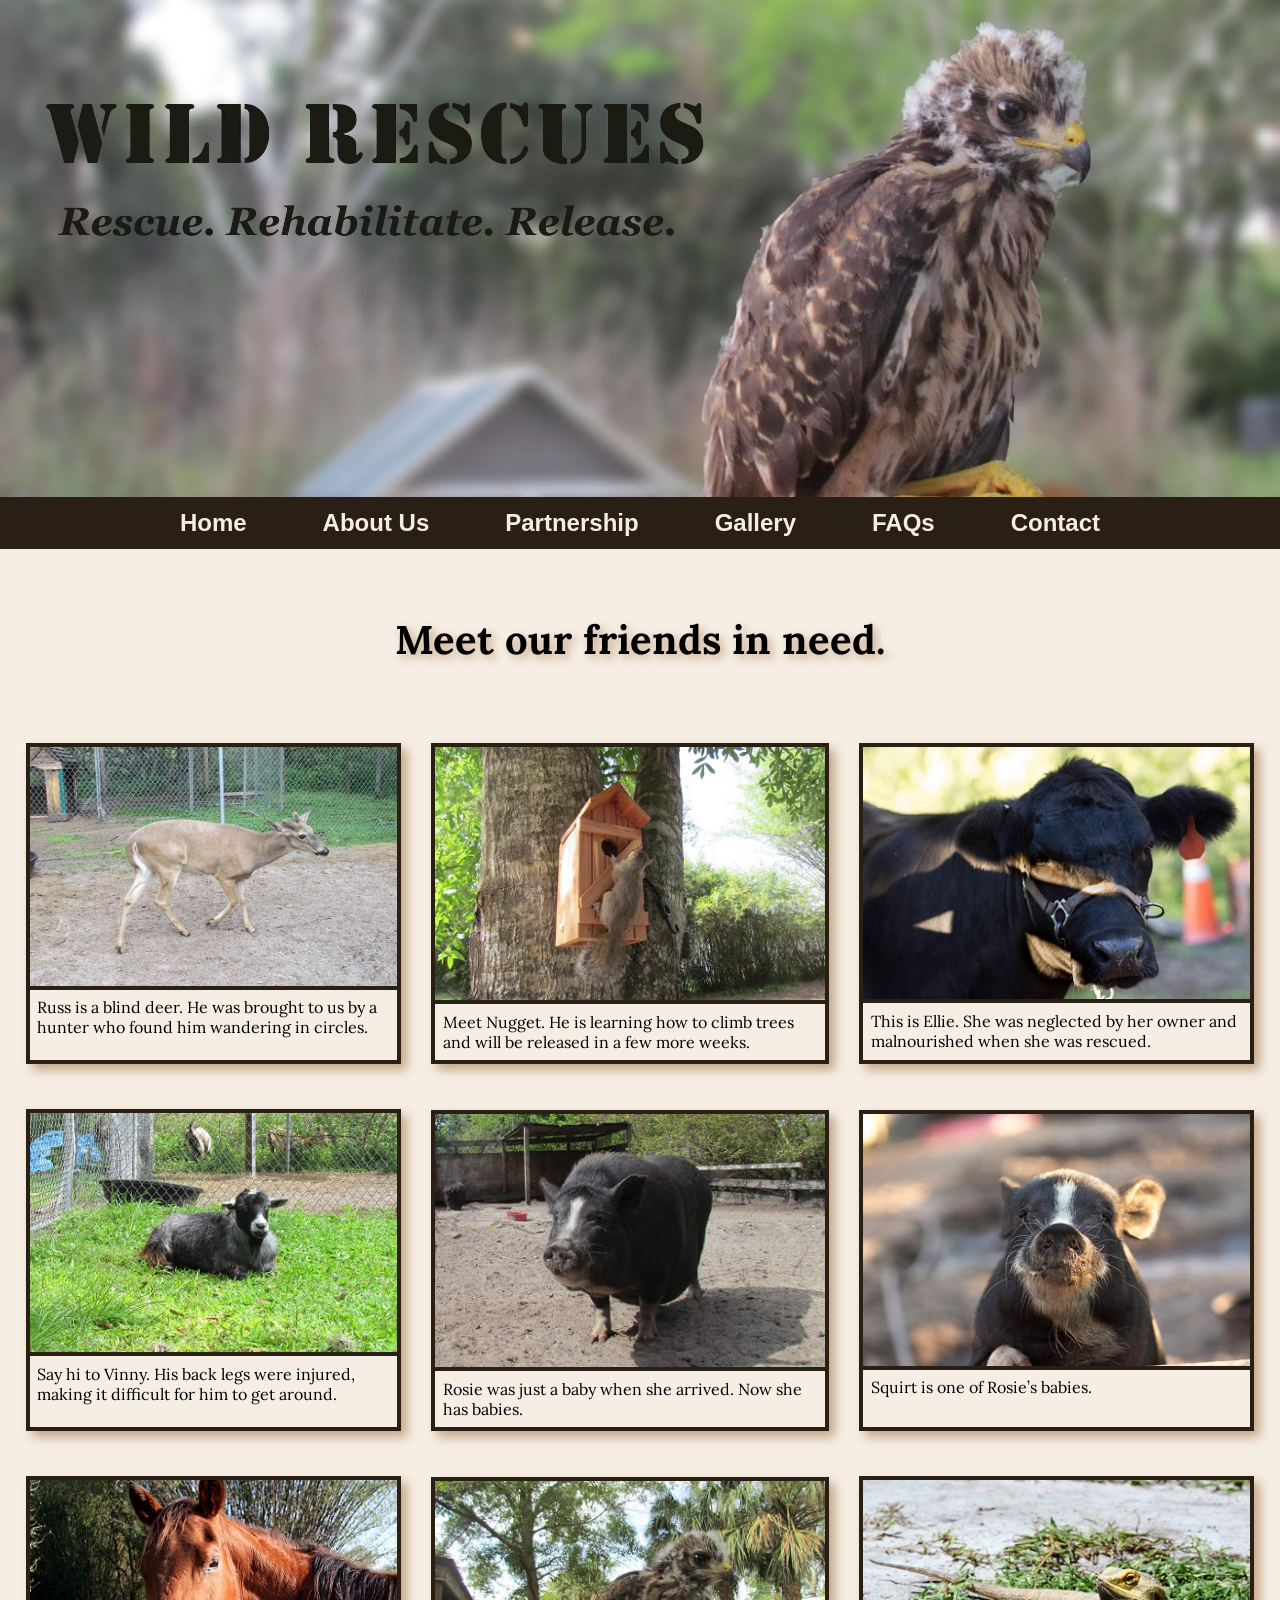
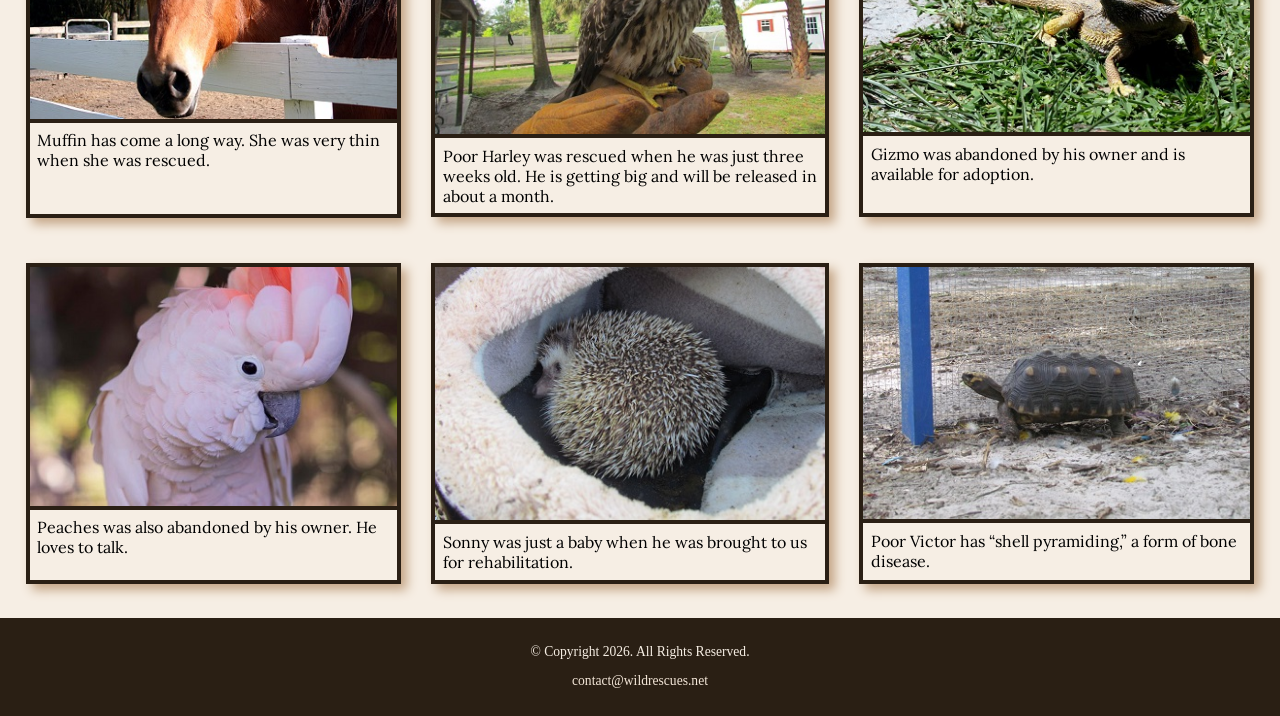
<file: wildrescues/gallery.html>
<!DOCTYPE html>
<!--
    Student Name: Taylor Timmons
    File Name: gallery.html
    Date: November 23, 2026
-->
<html lang="en">
<head>
    <meta charset="UTF-8">
    <meta name="viewport" content="width=device-width, initial-scale=1.0">

    <link rel="preconnect" href="https://fonts.googleapis.com">
    <link rel="preconnect" href="https://fonts.gstatic.com" crossorigin>
    <link href="https://fonts.googleapis.com/css2?family=Emblema+One&family=Lora:ital,wght@0,400..700;1,400..700&display=swap" rel="stylesheet">

    <link rel="shortcut icon" href="images/favicon.ico">
    <link rel="icon" type="image/png" sizes="32x32" href="images/favicon-32.png">
    <link rel="apple-touch-icon" sizes="180x180" href="images/apple-touch-icon.png">
    <link rel="icon" sizes="192x192" href="images/android-chrome-192.png">

    <title>Wild Rescues: Gallery</title>
    <link rel="stylesheet" href="css/styles.css">
</head>
<body>

    <div id="wrapper">

        <header>
            <div class="tab-desk">
                <a href="index.html">
                    <img src="images/baby-hawk.jpg" alt="rescued baby hawk">
                </a>
            </div>

            <div class="mobile">
                <h1>&#128062; Wild Rescues</h1>
                <h3>Rescue. Rehabilitate. Release.</h3>
            </div>
        </header>

        <nav>
            <ul>
                <li><a href="index.html">Home</a></li>
                <li><a href="about.html">About Us</a></li>
                <li><a href="partnership.html">Partnership</a></li>
                <li><a href="gallery.html">Gallery</a></li>
                <li><a href="faqs.html">FAQs</a></li>
                <li><a href="contact.html">Contact</a></li>
            </ul>
        </nav>

        <main class="grid">

            <aside>
                <p>Meet our friends in need.</p>
            </aside>

            <figure>
                <!-- figure element 1 -->
                <img src="images/blind-deer.jpg" alt="blind deer">
                <figcaption>Russ is a blind deer. He was brought to us by a hunter who found him wandering in circles.</figcaption>
            </figure>

            <figure>
                <!-- figure element 2 -->
                <img src="images/baby-squirrel.jpg" alt="baby squirrel on a tree house">
                <figcaption>Meet Nugget. He is learning how to climb trees and will be released in a few more weeks.</figcaption>
            </figure>

            <figure>
                <!-- figure element 3 -->
                <img src="images/cow.jpg" alt="face of a cow">
                <figcaption>This is Ellie. She was neglected by her owner and malnourished when she was rescued.</figcaption>
            </figure>

            <figure>
                <!-- figure element 4 -->
                <img src="images/goat.jpg" alt="goat laying in the grass">
                <figcaption>Say hi to Vinny. His back legs were injured, making it difficult for him to get around.</figcaption>
            </figure>

            <figure>
                <!-- figure element 5 -->
                <img src="images/pig.jpg" alt="pig standing">
                <figcaption>Rosie was just a baby when she arrived. Now she has babies.</figcaption>
            </figure>

            <figure>
                <!-- figure element 6 -->
                <img src="images/baby-pig.jpg" alt="pig standing">
                <figcaption>Squirt is one of Rosie’s babies.</figcaption>
            </figure>

            <figure>
                <!-- figure element 7 -->
                <img src="images/horse.jpg" alt="face of a horse">
                <figcaption>Muffin has come a long way. She was very thin when she was rescued.</figcaption>
            </figure>

            <figure>
                <!-- figure element 8 -->
                <img src="images/hawk.jpg" alt="baby hawk">
                <figcaption>Poor Harley was rescued when he was just three weeks old. He is getting big and will be released in about a month.</figcaption>
            </figure>

            <figure>
                <!-- figure element 9 -->
                <img src="images/bearded-dragon.jpg" alt="bearded dragon">
                <figcaption>Gizmo was abandoned by his owner and is available for adoption.</figcaption>
            </figure>

            <figure>
                <!-- figure element 10 -->
                <img src="images/bird.jpg" alt="cockatoo">
                <figcaption>Peaches was also abandoned by his owner. He loves to talk.</figcaption>
            </figure>

            <figure>
                <!-- figure element 11 -->
                <img src="images/hedgehog.jpg" alt="hedgehog">
                <figcaption>Sonny was just a baby when he was brought to us for rehabilitation.</figcaption>
            </figure>

            <figure>
                <!-- figure element 12 -->
                <img src="images/tortoise-pyramid.jpg" alt="tortoise with shell pyramiding">
                <figcaption>Poor Victor has “shell pyramiding,” a form of bone disease.</figcaption>
            </figure>

        </main>

        <footer>
            <p>&copy; Copyright 2026. All Rights Reserved.</p>
            <p><a href="mailto:contact@wildrescues.net">contact@wildrescues.net</a></p>
        </footer>

    </div>

</body>
</html>
</file>
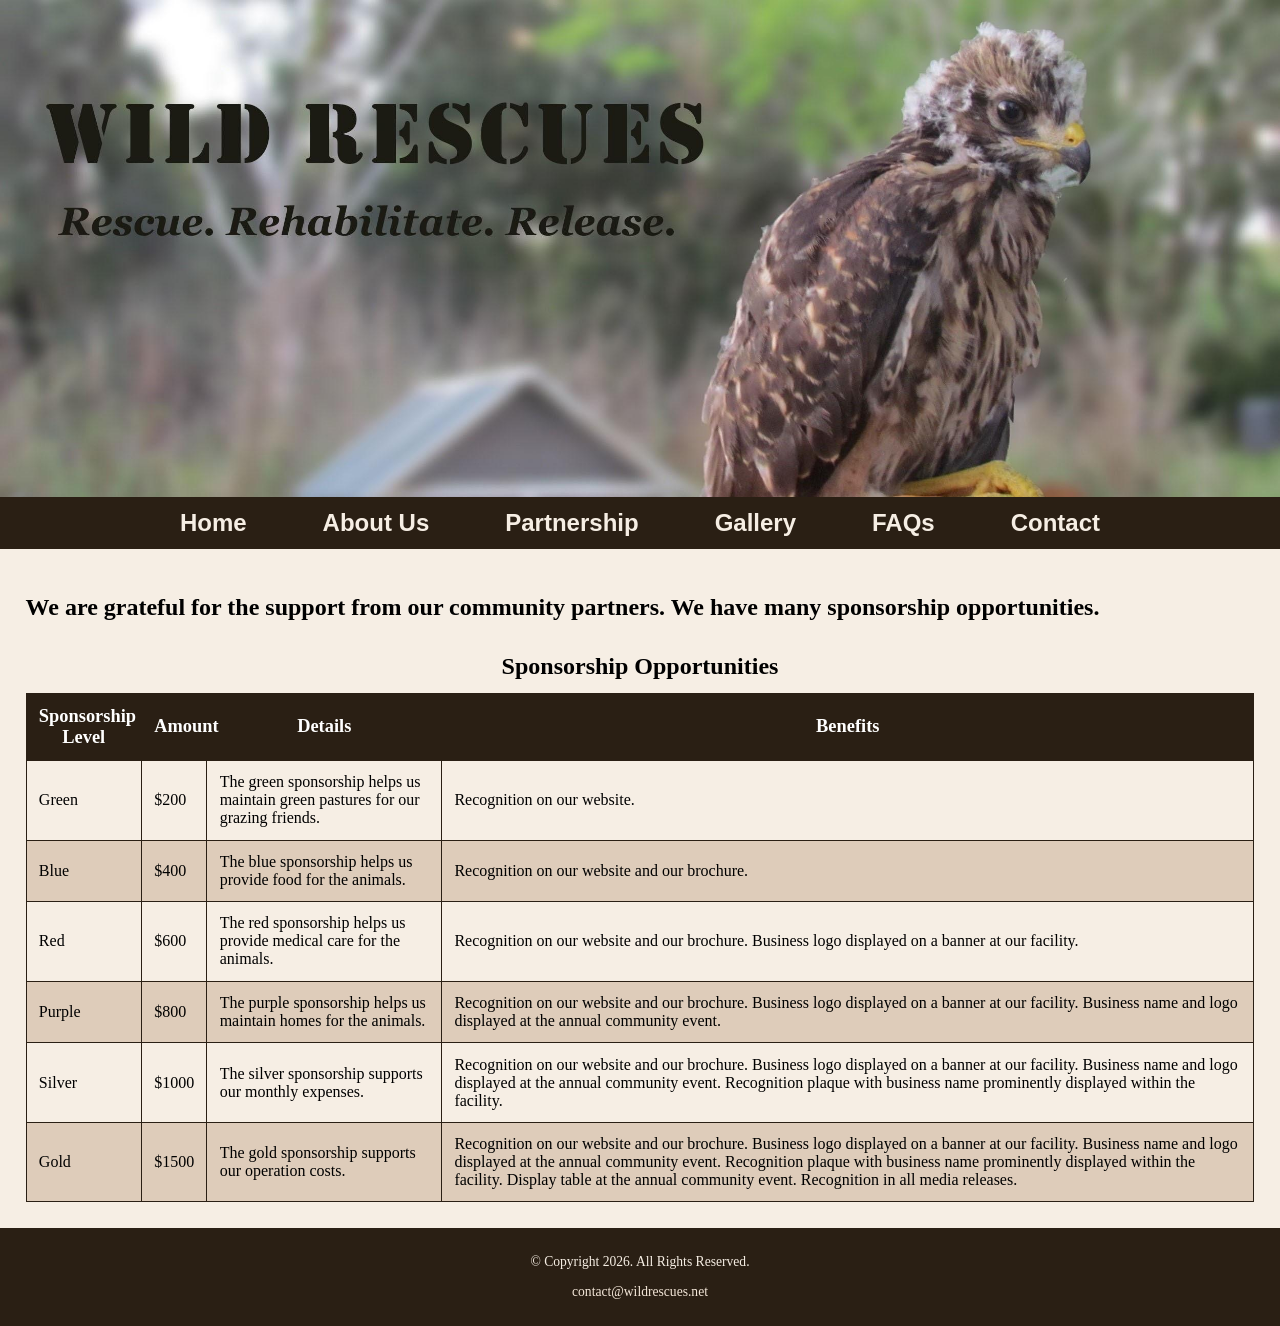
<file: wildrescues/partnership.html>
<!DOCTYPE html>
<html lang="en">
<head>
    <meta charset="UTF-8">
    <meta name="viewport" content="width=device-width, initial-scale=1.0">

    <link rel="shortcut icon" href="images/favicon.ico">
    <link rel="icon" type="image/png" sizes="32x32" href="images/favicon-32.png">
    <link rel="apple-touch-icon" sizes="180x180" href="images/apple-touch-icon.png">
    <link rel="icon" sizes="192x192" href="images/android-chrome-192.png">

    <title>Wild Rescues: Partnership</title>
    <link rel="stylesheet" href="css/styles.css">
</head>
<body>

    <header>
        <a href="index.html">
            <img src="images/baby-hawk.jpg" alt="rescued baby hawk">
        </a>
    </header>

    <nav>
        <ul>
            <li><a href="index.html">Home</a></li>
            <li><a href="about.html">About Us</a></li>
            <li><a href="partnership.html">Partnership</a></li>
            <li><a href="gallery.html">Gallery</a></li>
            <li><a href="faqs.html">FAQs</a></li>
            <li><a href="contact.html">Contact</a></li>
        </ul>
    </nav>

    <main>
        <h2>We are grateful for the support from our community partners. We have many sponsorship opportunities.</h2>

        <div class="desktop" id="partner">
            <table>
                <caption>Sponsorship Opportunities</caption>
                <tr>
                    <th>Sponsorship Level</th>
                    <th>Amount</th>
                    <th>Details</th>
                    <th>Benefits</th>
                </tr>
                <tr>
                    <td>Green</td>
                    <td>$200</td>
                    <td>The green sponsorship helps us maintain green pastures for our grazing friends.</td>
                    <td>Recognition on our website.</td>
                </tr>
                <tr>
                    <td>Blue</td>
                    <td>$400</td>
                    <td>The blue sponsorship helps us provide food for the animals.</td>
                    <td>Recognition on our website and our brochure.</td>
                </tr>
                <tr>
                    <td>Red</td>
                    <td>$600</td>
                    <td>The red sponsorship helps us provide medical care for the animals.</td>
                    <td>Recognition on our website and our brochure. Business logo displayed on a banner at our facility.</td>
                </tr>
                <tr>
                    <td>Purple</td>
                    <td>$800</td>
                    <td>The purple sponsorship helps us maintain homes for the animals.</td>
                    <td>Recognition on our website and our brochure. Business logo displayed on a banner at our facility. Business name and logo displayed at the annual community event.</td>
                </tr>
                <tr>
                    <td>Silver</td>
                    <td>$1000</td>
                    <td>The silver sponsorship supports our monthly expenses.</td>
                    <td>Recognition on our website and our brochure. Business logo displayed on a banner at our facility. Business name and logo displayed at the annual community event. Recognition plaque with business name prominently displayed within the facility.</td>
                </tr>
                <tr>
                    <td>Gold</td>
                    <td>$1500</td>
                    <td>The gold sponsorship supports our operation costs.</td>
                    <td>Recognition on our website and our brochure. Business logo displayed on a banner at our facility. Business name and logo displayed at the annual community event. Recognition plaque with business name prominently displayed within the facility. Display table at the annual community event. Recognition in all media releases.</td>
                </tr>
            </table>
        </div>
    </main>

    <footer>
        <p>&copy; Copyright 2026. All Rights Reserved.</p>
        <p><a href="mailto:contact@wildrescues.net">contact@wildrescues.net</a></p>
    </footer>

</body>
</html>
</file>
<file: strikeachord/css/styles.css>
/* CSS Reset */
body, header, nav, main, footer, img, h1, ul, section, aside, figure, figcaption {
    margin: 0;
    padding: 0;
    border: 0;
}

/* Style rule for images */
img {
    max-width: 100%;
    display: block;
}

/* style rule for box sizing applies to all elements */
* {
    box-sizing: border-box;
}

/* Style rules for header content */
header {
    text-align: center;
    font-size: 1.5em;
    color: #373684;
}

header h1 {
    font-family: 'DM Serif Display', serif;
}

/* Style rules for navigation area */
nav {
    background-color: #373684;
}

nav ul {
    list-style-type: none;
    text-align: center;
}

nav li {
    display: block;
    font-size: 2em;
    border-top: 1px solid #e5e9fc;
}

nav li a {
    display: block;
    color: #fff;
    text-align: center;
    padding: 0.5em 1em;
    text-decoration: none;
}

/* Style rules for main content */
main {
    padding: 2%;
    background-color: #e5e9fc;
    overflow: auto;
    font-family: 'Roboto', sans-serif;
}

main p {
    font-size: 1.25em;
}

.action {
    font-size: 1.25em;
    color: #373684;
    font-weight: bold;
}

#piano, #guitar, #violin {
    margin: 0 2%;
}

#info {
    clear: left;
    background-color: #c0caf7;
    padding: 1% 2%;
}

#info ul {
    margin-left: 10%;
}

.round {
    border-radius: 8px;
}

#contact {
    text-align: center;
}

.tel-link {
    background-color: #373684;
    padding: 2%;
    margin: 0 auto;
    width: 80%;
    text-align: center;
    border-radius: 5px;
}

.tel-link a {
    color: #fff;
    text-decoration: none;
    font-size: 1.5em;
    display: block;
}

#contact .email-link {
    color: #4645a8;
    text-decoration: none;
    font-weight: bold;
}

.map {
    border: 5px solid #373684;
    width: 95%;
    height: 50%;
}

/* Style rules for the table */
table {
    border: 1px solid #373684;
    border-collapse: collapse;
    margin: 0 auto;
    width: 80%;
}

caption {
    font-size: 1.5em;
    font-weight: bold;
    padding: 1%;
}

th, td {
    border: 1px solid #373684;
    padding: 2%;
}

th {
    background-color: #373684;
    color: #ffffff;
    font-size: 1.15em;
}

tr:nth-child(odd) {
    background-color: #b7b7e1;
}

/* Style rules for form elements */
fieldset, input {
    margin-bottom: 2%;
}

fieldset legend {
    font-weight: bold;
    font-size: 1.25em;
}

label {
    display: block;
    padding-top: 3%;
}

form #submit {
    margin: 0 auto;
    display: block;
    padding: 3%;
    background-color: #b7b7e1;
    font-size: 1em;
}

.form-grid {
    display: grid;
    grid-template-columns: auto auto;
    grid-gap: 20px;
}

.btn {
    grid-column: 1 / span 2;
}

/* Mobile Viewport: Style rules for aside */
aside {
    text-align: center;
    font-size: 1.5em;
    font-weight: bold;
    color: #373684;
    text-shadow: 3px 3px 10px #8280cb;
}

/* Mobile Viewport: Style rules for figure */
figure {
    position: relative;
    max-width: 275px;
    margin: 2% auto;
    border: 8px solid #373684;
}

/* Mobile Viewport: Style rules for figcaption */
figcaption {
    position: absolute;
    bottom: 0;
    background: rgba(55, 54, 132, 0.7);
    color: #fff;
    width: 100%;
    padding: 5% 0;
    text-align: center;
    font-family: Verdana, Arial, sans-serif;
    font-size: 1.5em;
    font-weight: bold;
}

/* Style rules for footer content */
footer {
    text-align: center;
    font-size: 0.65em;
    clear: left;
}

footer a {
    color: #4645a8;
    text-decoration: none;
}

/* Hide tab-desk content on mobile */
.tab-desk {
    display: none;
}

/* Media Query for Tablet Viewport */
@media screen and (min-width: 550px), print {

    /* Tablet Viewport: Show .tab-desk class, hide .mobile class */
    .tab-desk {
        display: block;
    }

    .mobile {
        display: none;
    }

    /* Tablet Viewport: Style rule for header content */
    span.tab-desk {
        display: inline;
    }

    /* Tablet Viewport: Style rules for nav area */
    nav li {
        border-top: none;
        display: inline-block;
        font-size: 1.5em;
        border-right: 1px solid #e5e9fc;
    }

    nav li:last-child {
        border-right: none;
    }

    nav li a {
        padding: 0.25em 0.5em;
    }

    /* Tablet Viewport: Style rule for map */
    .map {
        width: 500px;
        height: 450px;
    }

    /* Tablet Viewport: Grid layout */
    .grid {
        display: grid;
        grid-template-columns: auto auto;
        grid-gap: 20px;
    }

    aside {
        grid-column: 1 / span 2;
    }
}

/* Media Query for Desktop Viewport */
@media screen and (min-width: 769px), print {

    /* Desktop Viewport: Style rule for header */
    header {
        padding: 2%;
    }

    /* Desktop Viewport: Style rules for nav area */
    nav li a {
        padding: 0.5em 1.5em;
    }

    nav li a:hover {
        color: #373684;
        background-color: #e5e9fc;
    }

    /* Desktop Viewport: Style rules for main content */
    #info ul {
        margin-left: 5%;
    }

    main h3 {
        font-size: 1.5em;
    }

    #piano, #guitar, #violin {
        width: 29%;
        float: left;
        margin: 0 2%;
    }

    /* Desktop Viewport: Grid layout */
    .grid {
        grid-template-columns: auto auto auto auto;
    }

    figcaption {
        font-size: 1em;
    }

    aside {
        grid-column: 1 / span 4;
    }
}

/* Media Query for Print */
@media print {
    body {
        background-color: #fff;
        color: #000;
    }
}
</file>
<file: wildrescues/css/styles.css>
/* CSS Reset */
body, header, nav, main, footer, img, h1, h3, ul, aside, figure, figcaption {
    margin: 0;
    padding: 0;
    border: 0;
}

/* Style rules for body and images */
body {
    background-color: #f6eee4;
}

img {
    max-width: 100%;
    display: block;
}

/* Style rules for mobile and desktop display */
.mobile {
    display: block;
}

.tab-desk {
    display: none;
}

/* Style rules for mobile headings */
.mobile h1, .mobile h3 {
    padding: 2%;
    text-align: center;
}

.mobile h1 {
    font-family: 'Emblema One', cursive;
}

.mobile h3 {
    font-family: 'Lora', serif;
}

/* Style rules for navigation area */
nav {
    background-color: #2a1f14;
}

nav ul {
    list-style-type: none;
    text-align: center;
}

nav li {
    display: block;
    font-size: 1.5em;
    font-family: Geneva, Arial, sans-serif;
    font-weight: bold;
    border-top: 0.5px solid #f6eee4;
}

nav li a {
    display: block;
    color: #f6eee4;
    padding: 0.5em 2em;
    text-decoration: none;
}

/* Style rules for main content */
main {
    padding: 2%;
    font-family: 'Lora', serif;
}

main p {
    font-size: 1.25em;
}

main h3 {
    padding-top: 2%;
}

main ul {
    list-style-type: square;
}

#info ul {
    margin-left: 10%;
}

.round {
    border-radius: 6px;
}

/* Style rules for gallery */
aside {
    text-align: center;
    font-size: 1.5em;
    font-weight: bold;
    text-shadow: 4px 4px 10px #c5a687;
}

figure {
    border: 4px solid #2a1f14;
    box-shadow: 6px 6px 10px #c5a687;
    max-width: 400px;
    margin: 2% auto;
}

figcaption {
    padding: 2%;
    border-top: 4px solid #2a1f14;
}

.link {
    color: #4d3319;
    text-decoration: none;
    font-weight: bold;
    font-style: italic;
}

.action {
    font-size: 1.75em;
    font-weight: bold;
    text-align: center;
}

#contact {
    text-align: center;
}

/* Style rules for telephone link */
.tel-link {
    background-color: #2a1f14;
    padding: 2%;
    width: 80%;
    margin: 0 auto;
}

.tel-link a {
    color: #f6eee4;
    text-decoration: none;
    font-weight: bold;
}

/* Style rules for form elements */
form {
    width: auto;
}

.form-grid {
    display: grid;
    grid-template-columns: auto auto;
    grid-gap: 20px;
}

.btn {
    grid-column: 1 / span 2;
}

/* Style rules for footer content */
footer {
    text-align: center;
    font-size: 0.85em;
    background-color: #2a1f14;
    color: #f6eee4;
    padding: 1% 0;
}

footer a {
    color: #f3e6d8;
    text-decoration: none;
}

/* Style rules for the table */
table {
    border: 1px solid #2a1f14;
    border-collapse: collapse;
    margin: 0 auto;
}

caption {
    font-size: 1.5em;
    font-weight: bold;
    padding: 1%;
}

th, td {
    border: 1px solid #2a1f14;
    padding: 1%;
}

th {
    background-color: #2a1f14;
    color: #ffffff;
    font-size: 1.15em;
}

tr:nth-child(odd) {
    background-color: #deccba;
}

/* Media Query for Tablet Viewport */
@media screen and (min-width: 620px), print {

    /* Tablet viewport: show tab-desk class, hide mobile class */
    .tab-desk {
        display: block;
    }

    .mobile {
        display: none;
    }

    /* Tablet viewport: style rules for nav area */
    nav li {
        border-top: none;
        display: inline-block;
        font-size: 1.25em;
    }

    nav li a {
        padding: 0.5em;
    }

    /* Tablet viewport: style rules for gallery */
    .grid {
        display: grid;
        grid-template-columns: auto auto;
        grid-gap: 10px;
    }

    aside {
        grid-column: 1 / span 2;
    }
}

/* Media Query for Desktop Viewport */
@media screen and (min-width: 1000px), print {

    /* Desktop Viewport: Style rules for nav area */
    nav li {
        font-size: 1.5em;
    }

    nav li a {
        padding: 0.5em 1.5em;
    }

    nav li a:hover {
        color: #2a1f14;
        background-color: #f6eee4;
        opacity: 0.5;
    }

    /* Desktop Viewport: Style rules for main content */
    #info ul {
        margin-left: 5%;
    }

    /* Desktop viewport: style rules for gallery */
    .grid {
        grid-template-columns: auto auto auto;
        grid-gap: 30px;
    }

    aside {
        grid-column: 1 / span 3;
        font-size: 2em;
    }
}

/* Media Query for Large Desktop Viewports */
@media screen and (min-width: 1921px) {

    body {
        background: linear-gradient(#f6eee4, #78593a);
    }

    #wrapper {
        width: 1920px;
        margin: 0 auto;
    }

    main {
        background-color: #f6eee4;
    }

    /* Large desktop viewport: style rules for gallery */
    .grid {
        grid-template-columns: auto auto auto auto;
    }

    aside {
        grid-column: 1 / span 4;
        font-size: 3em;
    }
}

/* Media Query for Print */
@media print {

    body {
        background-color: white;
        color: black;
    }
}
</file>
